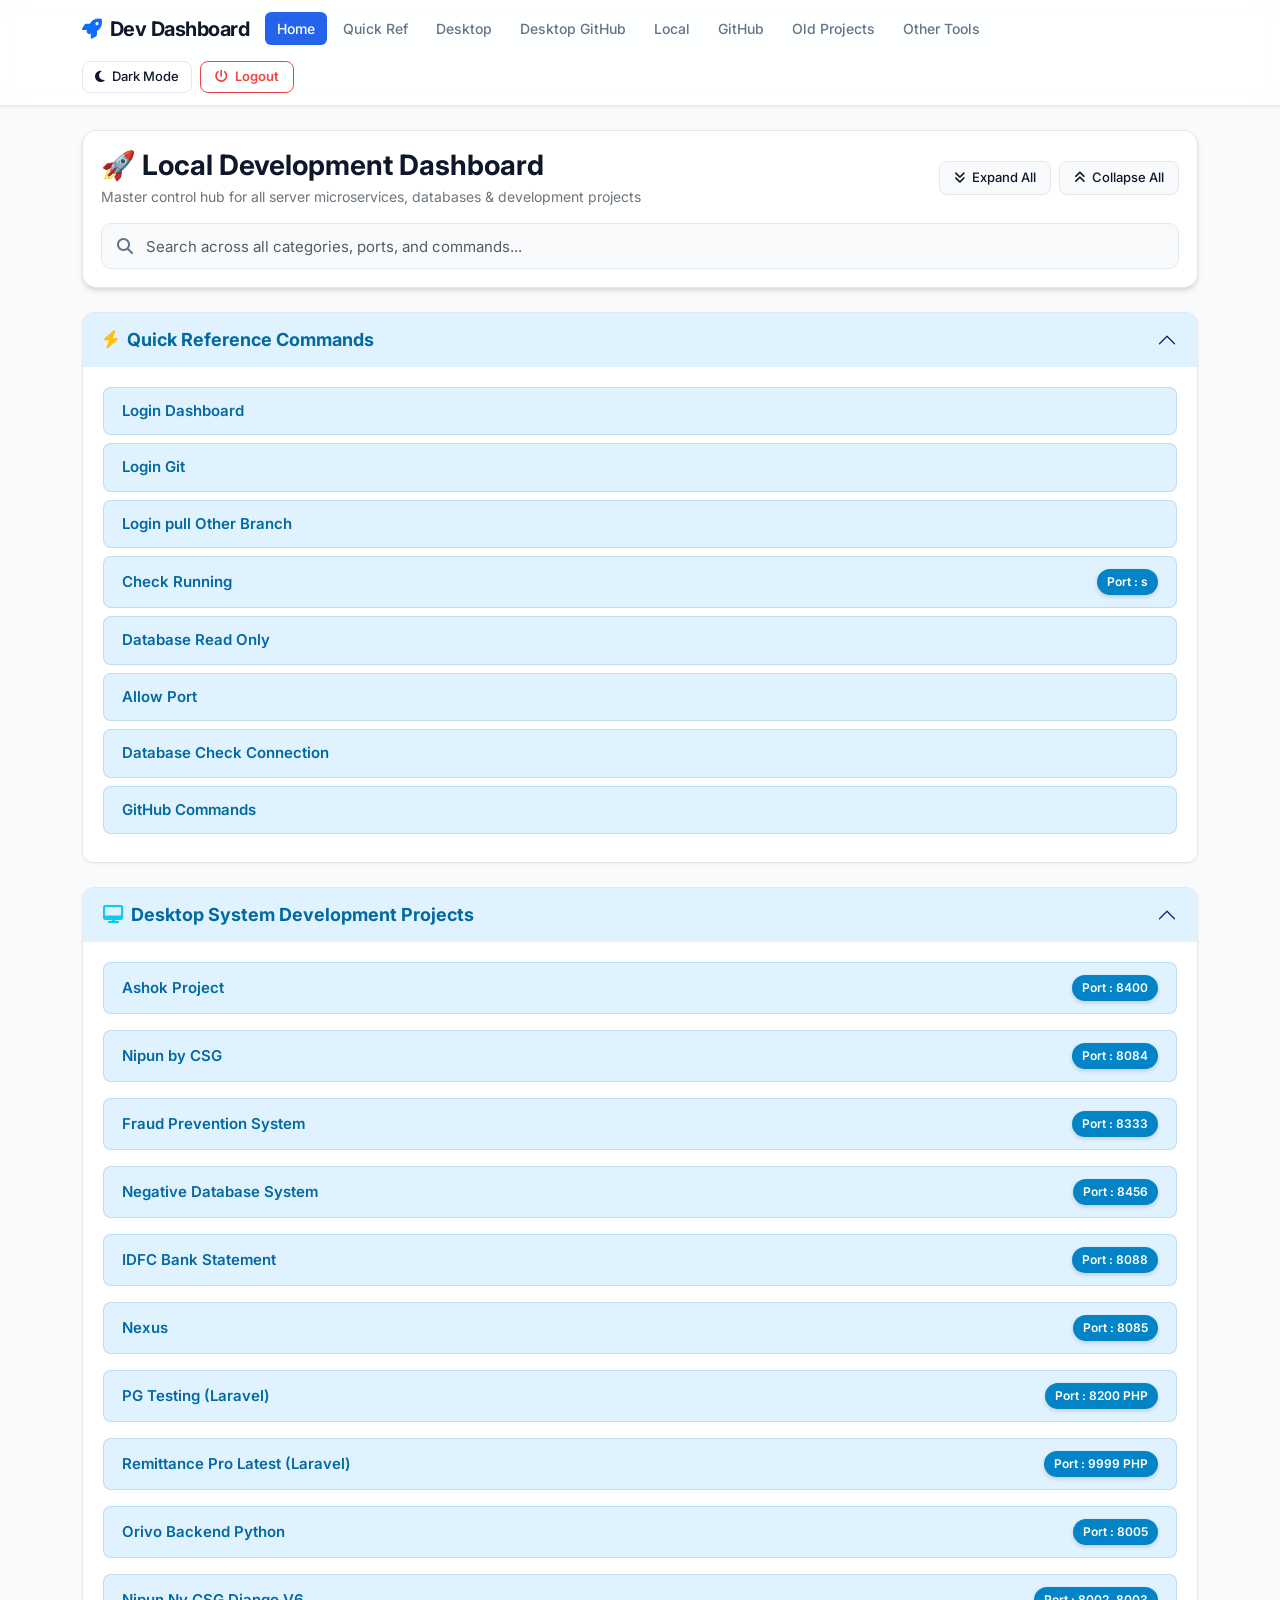
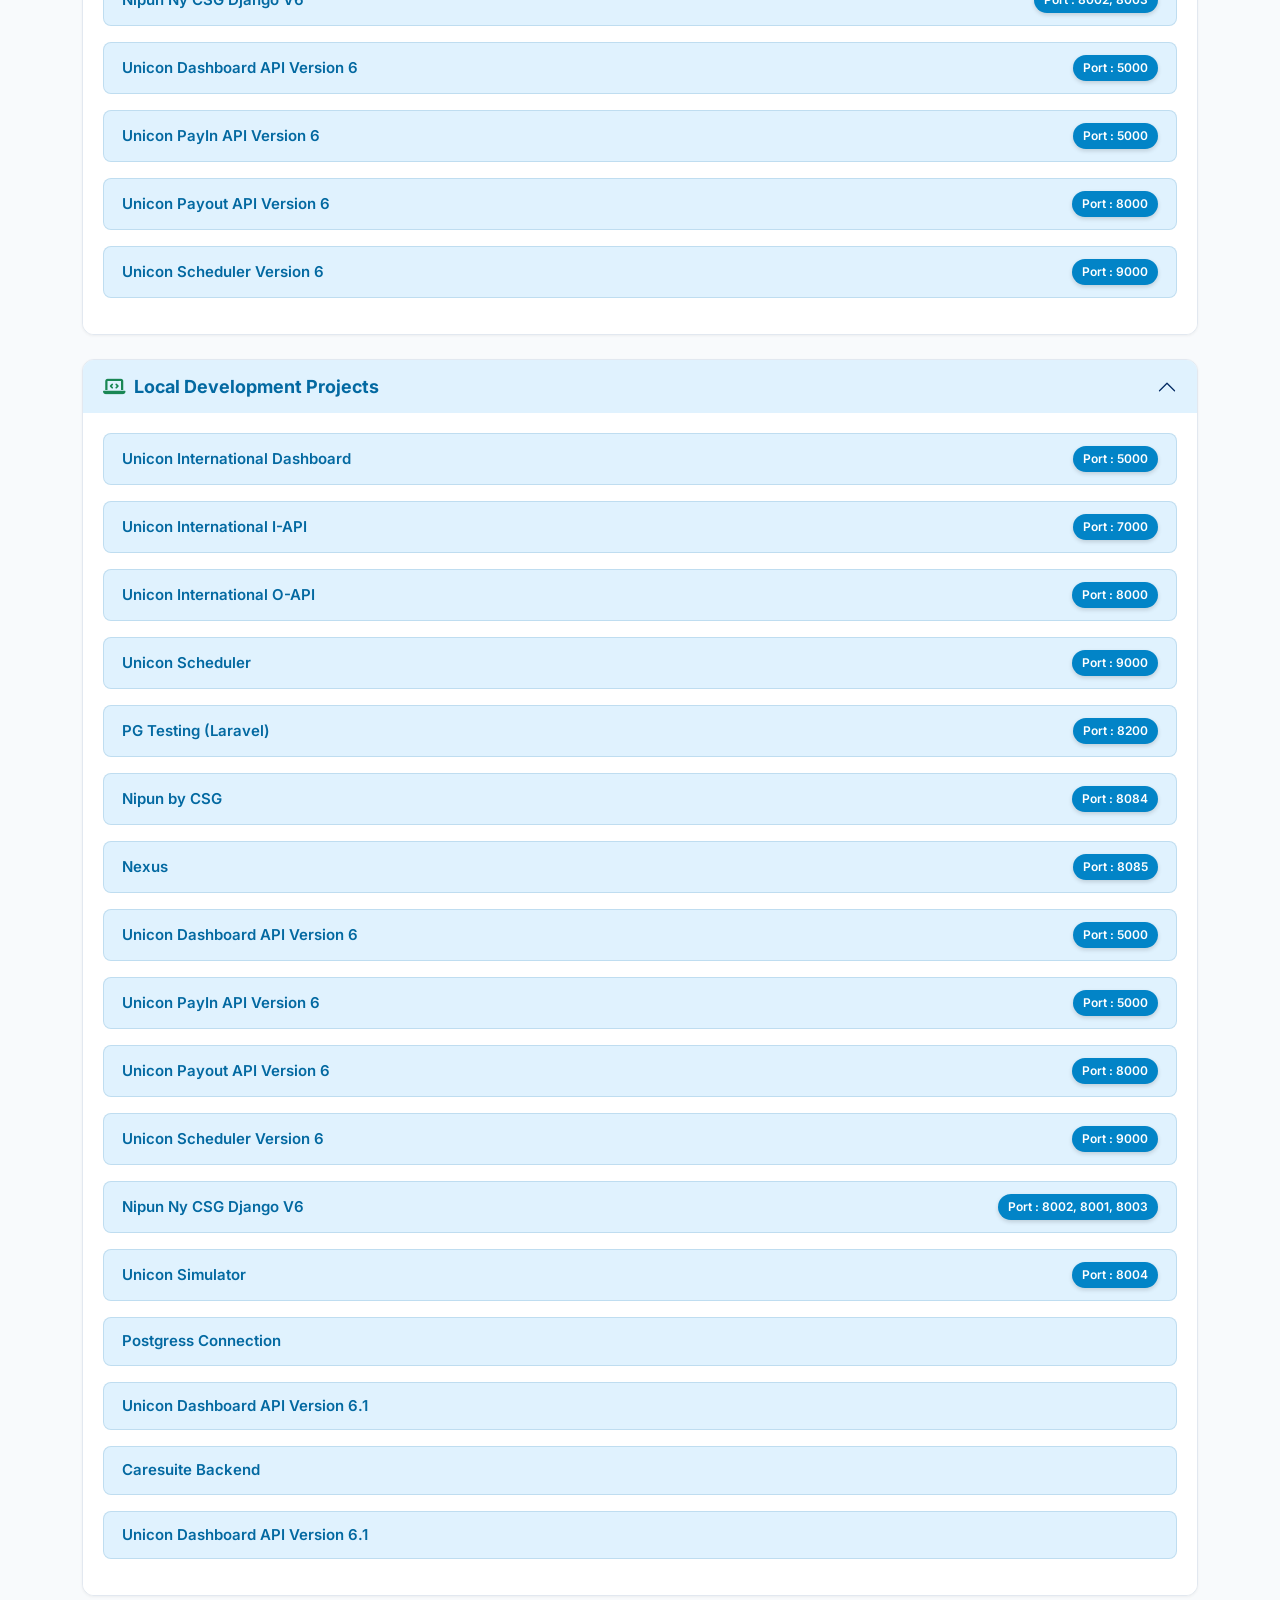
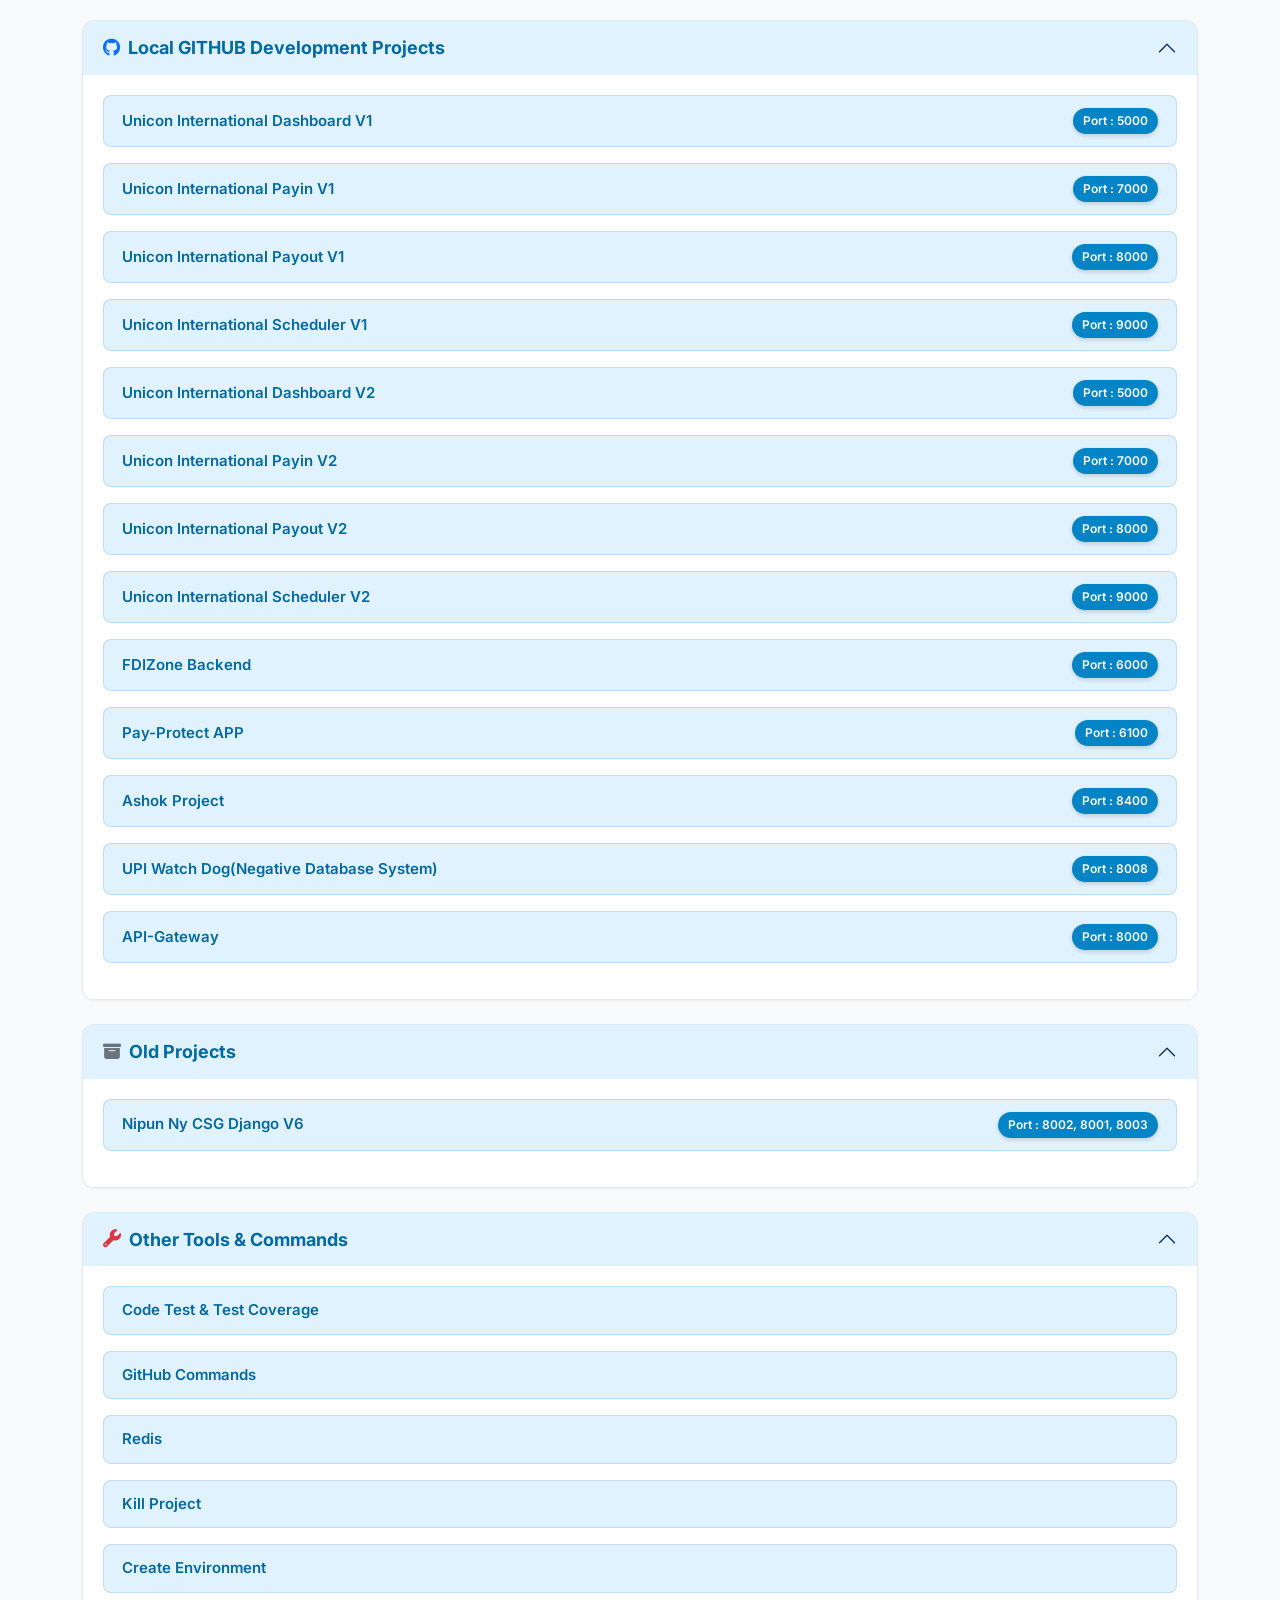
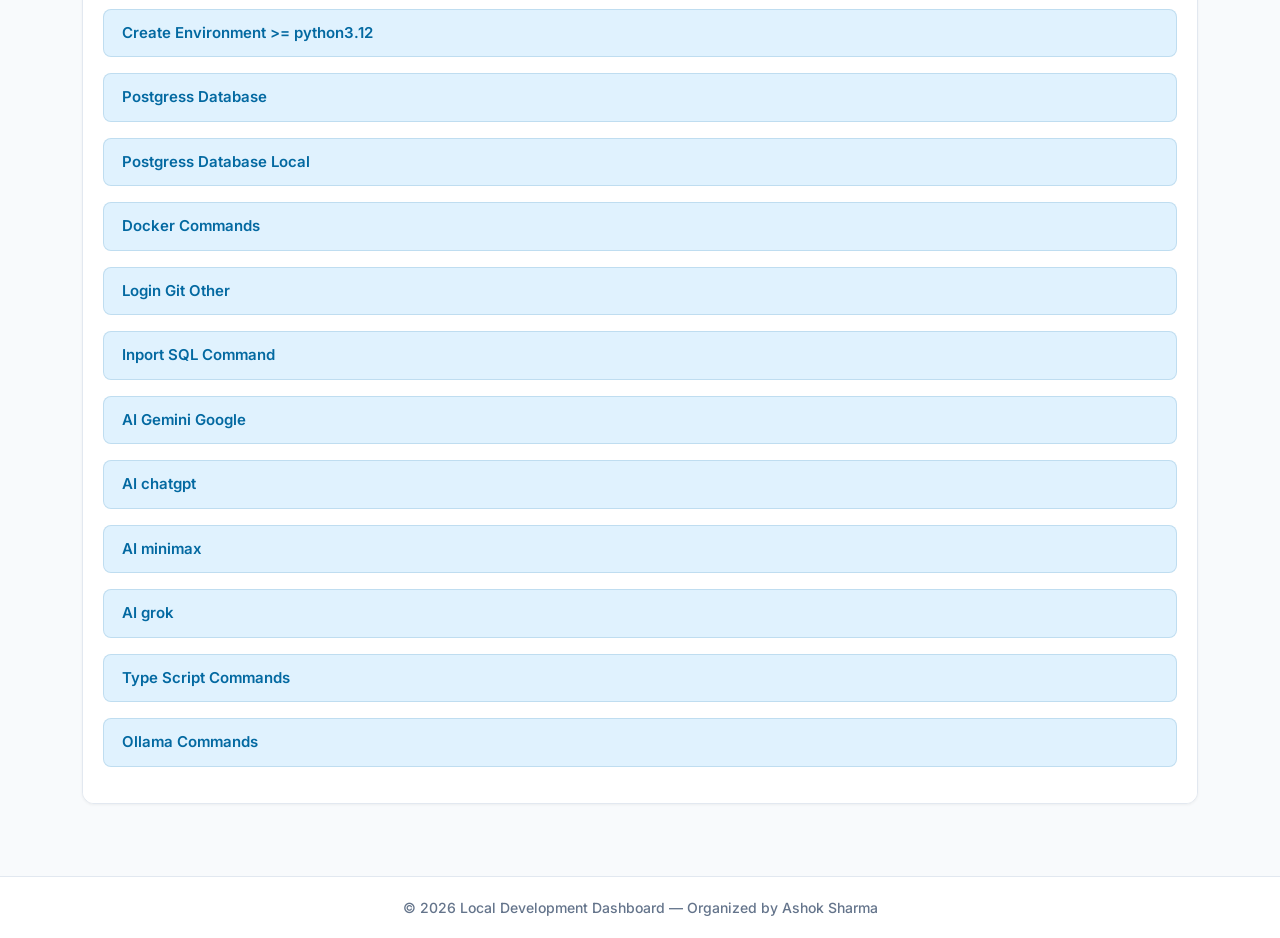
<file: index.html>
<!DOCTYPE html>
<html lang="en">

<head>
    <meta charset="UTF-8">
    <meta name="viewport" content="width=device-width, initial-scale=1.0">
    <title>Local Development Dashboard — Master Hub</title>
    <link href="https://cdn.jsdelivr.net/npm/bootstrap@5.3.2/dist/css/bootstrap.min.css" rel="stylesheet">
    <link rel="stylesheet" href="https://cdnjs.cloudflare.com/ajax/libs/font-awesome/6.5.1/css/all.min.css">
    <link rel="preconnect" href="https://fonts.googleapis.com">
    <link rel="preconnect" href="https://fonts.gstatic.com" crossorigin>
    <link
        href="https://fonts.googleapis.com/css2?family=Inter:wght@300;400;500;600;700&family=JetBrains+Mono:wght@400;500;600&display=swap"
        rel="stylesheet">
    <link rel="stylesheet" href="style.css">
</head>

<body>
    <header class="top-navbar mb-4">
        <div class="container d-flex flex-wrap justify-content-between align-items-center gap-3">
            <div class="d-flex align-items-center gap-3">
                <a href="index.html" class="dashboard-title text-decoration-none">
                    <i class="fa-solid fa-rocket text-primary"></i> Dev Dashboard
                </a>
                <nav class="nav-links d-none d-lg-flex gap-1">
                    <a href="index.html" class="nav-link-btn active">Home</a>
                    <a href="quick-reference.html" class="nav-link-btn">Quick Ref</a>
                    <a href="desktop-projects.html" class="nav-link-btn">Desktop</a>
                    <a href="desktop-github-projects.html" class="nav-link-btn">Desktop GitHub</a>
                    <a href="local-projects.html" class="nav-link-btn">Local</a>
                    <a href="github-projects.html" class="nav-link-btn">GitHub</a>
                    <a href="old-projects.html" class="nav-link-btn">Old Projects</a>
                    <a href="other-tools.html" class="nav-link-btn">Other Tools</a>
                </nav>
            </div>
            <div class="d-flex align-items-center gap-2">
                <button class="theme-toggle-btn" onclick="toggleDarkMode()" id="themeBtn">
                    <i class="fa-solid fa-moon me-1"></i> Dark Mode
                </button>
                <button class="log-btn" onclick="logout()">
                    <i class="fa-solid fa-power-off me-1"></i> Logout
                </button>
            </div>
        </div>
    </header>

    <div class="container flex-grow-1">
        <div class="controls-card mb-4">
            <div class="d-flex justify-content-between align-items-center mb-3">
                <div>
                    <h3 class="fw-bold mb-1">🚀 Local Development Dashboard</h3>
                    <p class="text-secondary small mb-0">Master control hub for all server microservices, databases &
                        development projects</p>
                </div>
                <div class="d-flex gap-2">
                    <button class="action-btn" onclick="expandAll()"><i class="fa-solid fa-angles-down me-1"></i> Expand
                        All</button>
                    <button class="action-btn" onclick="collapseAll()"><i class="fa-solid fa-angles-up me-1"></i>
                        Collapse All</button>
                </div>
            </div>
            <div class="search-input-group">
                <i class="fa-solid fa-magnifying-glass search-icon"></i>
                <input type="text" id="dashboardSearch" class="form-control search-input"
                    placeholder="Search across all categories, ports, and commands..." oninput="filterPage()">
                <button class="clear-search-btn" id="clearSearchBtn" onclick="clearSearch()"><i
                        class="fa-solid fa-xmark"></i></button>
            </div>
        </div>

        <div id="noResults" class="no-results" style="display:none; text-align:center; padding:40px;">
            <i class="fa-solid fa-magnifying-glass fa-2x mb-3 text-muted"></i>
            <h5>No matching projects or commands found</h5>
        </div>

        <!-- 1. Quick Reference Commands -->
        <div class="accordion mb-4" id="quickSection">
            <div class="accordion-item">
                <h2 class="accordion-header">
                    <button class="accordion-button" data-bs-toggle="collapse" data-bs-target="#quickCollapse">
                        <i class="fa-solid fa-bolt me-2 text-warning"></i> Quick Reference Commands
                    </button>
                </h2>
                <div id="quickCollapse" class="accordion-collapse collapse show">
                    <div class="accordion-body table-container">
                        <div class="mb-2">
                            <div class="project-header" data-bs-toggle="collapse" data-bs-target="#loginDesktop">Login
                                Dashboard</div>
                            <div id="loginDesktop" class="collapse mt-2">
                                <div class="row">
                                    <div class="col-lg-4">
                                        <div class="code-box">
                                            ssh csg@192.168.1.11
                                            <button class="btn btn-light btn-sm copy-btn"
                                                onclick="copy(this)">Copy</button>
                                        </div>
                                    </div>
                                    <div class="col-lg-4">
                                        <div class="code-box">csgTech@2025
                                            <button class="btn btn-light btn-sm copy-btn"
                                                onclick="copy(this)">Copy</button>
                                        </div>
                                    </div>
                                    <div class="col-lg-4">
                                        <div class="code-box">sudo systemctl restart mysql
                                            <button class="btn btn-light btn-sm copy-btn"
                                                onclick="copy(this)">Copy</button>
                                        </div>
                                    </div>
                                </div>
                            </div>
                        </div>
                        <div class="mb-2">
                            <div class="project-header" data-bs-toggle="collapse" data-bs-target="#loginGit">Login Git
                            </div>
                            <div id="loginGit" class="collapse mt-2">
                                <div class="row">
                                    <div class="col-lg-3">
                                        <div class="code-box">csg.ashok
                                            <button class="btn btn-light btn-sm copy-btn"
                                                onclick="copy(this)">Copy</button>
                                        </div>
                                    </div>
                                    <div class="col-lg-3">
                                        <div class="code-box">cACPtXO8v@258963!
                                            <button class="btn btn-light btn-sm copy-btn"
                                                onclick="copy(this)">Copy</button>
                                        </div>
                                    </div>
                                    <div class="col-lg-3">
                                        <div class="code-box">
                                            glpat-DaX3J_eqxYOHFtgKH8CI-2M6MQpvOjEKdToybWpteg8.01.171o4r1hf
                                            <button class="btn btn-light btn-sm copy-btn"
                                                onclick="copy(this)">Copy</button>
                                        </div>
                                    </div>
                                    <div class="col-lg-3">
                                        <div class="code-box">git merge --no-ff origin/feature
                                            <button class="btn btn-light btn-sm copy-btn"
                                                onclick="copy(this)">Copy</button>
                                        </div>
                                    </div>
                                </div>
                            </div>
                        </div>
                        <div class="mb-2">
                            <div class="project-header" data-bs-toggle="collapse" data-bs-target="#GitPullOther">Login
                                pull Other Branch</div>
                            <div id="GitPullOther" class="collapse mt-2">
                                <div class="row">
                                    <div class="col-lg-4">
                                        <div class="code-box">git checkout dev-ashok
                                            <button class="btn btn-light btn-sm copy-btn"
                                                onclick="copy(this)">Copy</button>
                                        </div>
                                    </div>
                                    <div class="col-lg-4">
                                        <div class="code-box">git fetch origin
                                            <button class="btn btn-light btn-sm copy-btn"
                                                onclick="copy(this)">Copy</button>
                                        </div>
                                    </div>
                                    <div class="col-lg-4">
                                        <div class="code-box">git merge origin/dev-chandresh
                                            <button class="btn btn-light btn-sm copy-btn"
                                                onclick="copy(this)">Copy</button>
                                        </div>
                                    </div>
                                </div>
                            </div>
                        </div>
                        <div class="mb-2">
                            <div class="project-header" data-bs-toggle="collapse" data-bs-target="#runningPorts">Check
                                Running <span class="spanRight">Port : s</span></div>
                            <div id="runningPorts" class="collapse mt-2">
                                <div class="row">
                                    <div class="col-lg-4">
                                        <div class="code-box">ps aux | grep runserver
                                            <button class="btn btn-light btn-sm copy-btn"
                                                onclick="copy(this)">Copy</button>
                                        </div>
                                    </div>
                                    <div class="col-lg-4">
                                        <div class="code-box">View Log
                                            <button class="btn btn-light btn-sm copy-btn"
                                                onclick="copy(this)">Copy</button>
                                        </div>
                                    </div>
                                    <div class="col-lg-4">
                                        <div class="code-box">tail -f server.log
                                            <button class="btn btn-light btn-sm copy-btn"
                                                onclick="copy(this)">Copy</button>
                                        </div>
                                    </div>
                                </div>
                            </div>
                        </div>
                        <div class="mb-2">
                            <div class="project-header" data-bs-toggle="collapse" data-bs-target="#dbRead">Database Read
                                Only</div>
                            <div id="dbRead" class="collapse mt-2">
                                <div class="row">
                                    <div class="col-lg-4">
                                        <div class="code-box">SET GLOBAL read_only = OFF;
                                            <button class="btn btn-light btn-sm copy-btn"
                                                onclick="copy(this)">Copy</button>
                                        </div>
                                    </div>
                                    <div class="col-lg-4">
                                        <div class="code-box">SET GLOBAL super_read_only = OFF;
                                            <button class="btn btn-light btn-sm copy-btn"
                                                onclick="copy(this)">Copy</button>
                                        </div>
                                    </div>
                                    <div class="col-lg-4">
                                        <div class="code-box">SET GLOBAL read_only = OFF;<br>
                                            SET GLOBAL super_read_only = OFF;
                                            <button class="btn btn-light btn-sm copy-btn"
                                                onclick="copy(this)">Copy</button>
                                        </div>
                                    </div>
                                </div>
                            </div>
                        </div>
                        <div class="mb-2">
                            <div class="project-header" data-bs-toggle="collapse" data-bs-target="#allowPort">Allow Port
                            </div>
                            <div id="allowPort" class="collapse mt-2">
                                <div class="row">
                                    <div class="col-lg-4">
                                        <div class="code-box">sudo ufw allow from 192.168.1.8
                                            <button class="btn btn-light btn-sm copy-btn"
                                                onclick="copy(this)">Copy</button>
                                        </div>
                                    </div>
                                    <div class="col-lg-4">
                                        <div class="code-box">sudo ufw allow 8001
                                            <button class="btn btn-light btn-sm copy-btn"
                                                onclick="copy(this)">Copy</button>
                                        </div>
                                    </div>
                                    <div class="col-lg-4">
                                        <div class="code-box">sudo ufw reload
                                            <button class="btn btn-light btn-sm copy-btn"
                                                onclick="copy(this)">Copy</button>
                                        </div>
                                    </div>
                                </div>
                            </div>
                        </div>
                        <div class="mb-2">
                            <div class="project-header" data-bs-toggle="collapse" data-bs-target="#dbCheck">Database
                                Check Connection</div>
                            <div id="dbCheck" class="collapse mt-2">
                                <div class="row">
                                    <div class="col-lg-4">
                                        <div class="code-box">SHOW VARIABLES LIKE 'max_connections';
                                            <button class="btn btn-light btn-sm copy-btn"
                                                onclick="copy(this)">Copy</button>
                                        </div>
                                    </div>
                                    <div class="col-lg-4">
                                        <div class="code-box">SET GLOBAL max_connections = 5000;
                                            <button class="btn btn-light btn-sm copy-btn"
                                                onclick="copy(this)">Copy</button>
                                        </div>
                                    </div>
                                    <div class="col-lg-4">
                                        <div class="code-box">SHOW PROCESSLIST;
                                            <button class="btn btn-light btn-sm copy-btn"
                                                onclick="copy(this)">Copy</button>
                                        </div>
                                    </div>
                                </div>
                            </div>
                        </div>
                        <div class="mb-2">
                            <div class="project-header" data-bs-toggle="collapse" data-bs-target="#gitHub">GitHub
                                Commands</div>
                            <div id="gitHub" class="collapse mt-2">
                                <div class="row">
                                    <div class="col-lg-4">
                                        <div class="code-box">git remote -v
                                            <button class="btn btn-light btn-sm copy-btn"
                                                onclick="copy(this)">Copy</button>
                                        </div>
                                    </div>
                                </div>
                            </div>
                        </div>
                    </div>
                </div>
            </div>
        </div>

        <!-- 2. Desktop System Development Projects -->
        <div class="accordion mb-4" id="desktopSection">
            <div class="accordion-item">
                <h2 class="accordion-header">
                    <button class="accordion-button" data-bs-toggle="collapse" data-bs-target="#desktopCollapse">
                        <i class="fa-solid fa-desktop me-2 text-info"></i> Desktop System Development Projects
                    </button>
                </h2>
                <div id="desktopCollapse" class="accordion-collapse collapse show">
                    <div class="accordion-body table-container">
                        <div class="mb-3">
                            <div class="project-header" data-bs-toggle="collapse" data-bs-target="#p6">Ashok Project
                                <span class="spanRight">Port : 8400</span></div>
                            <div id="p6" class="collapse mt-2">
                                <div class="row">
                                    <div class="col-lg-4">
                                        <div class="code-box">cd /mnt/mydata/python/unicon/ashok
                                            <button class="btn btn-light btn-sm copy-btn"
                                                onclick="copy(this)">Copy</button>
                                        </div>
                                    </div>
                                    <div class="col-lg-4">
                                        <div class="code-box">source venv/bin/activate
                                            <button class="btn btn-light btn-sm copy-btn"
                                                onclick="copy(this)">Copy</button>
                                        </div>
                                    </div>
                                    <div class="col-lg-4">
                                        <div class="code-box">nohup python3 manage.py runserver 0.0.0.0:8400 >
                                            server.log 2>&1 &
                                            <button class="btn btn-light btn-sm copy-btn"
                                                onclick="copy(this)">Copy</button>
                                        </div>
                                    </div>
                                </div>
                            </div>
                        </div>
                        <div class="mb-3">
                            <div class="project-header" data-bs-toggle="collapse" data-bs-target="#p7">Nipun by CSG
                                <span class="spanRight">Port : 8084</span></div>
                            <div id="p7" class="collapse mt-2">
                                <div class="row">
                                    <div class="col-lg-4">
                                        <div class="code-box">cd /mnt/mydata/python/unicon/nipun-by-csg
                                            <button class="btn btn-light btn-sm copy-btn"
                                                onclick="copy(this)">Copy</button>
                                        </div>
                                    </div>
                                    <div class="col-lg-4">
                                        <div class="code-box">source venv/bin/activate
                                            <button class="btn btn-light btn-sm copy-btn"
                                                onclick="copy(this)">Copy</button>
                                        </div>
                                    </div>
                                    <div class="col-lg-4">
                                        <div class="code-box">nohup python3 manage.py runserver 0.0.0.0:8084 >
                                            server.log 2>&1 &
                                            <button class="btn btn-light btn-sm copy-btn"
                                                onclick="copy(this)">Copy</button>
                                        </div>
                                    </div>
                                </div>
                            </div>
                        </div>
                        <div class="mb-3">
                            <div class="project-header" data-bs-toggle="collapse" data-bs-target="#p8">Fraud Prevention
                                System <span class="spanRight">Port : 8333</span></div>
                            <div id="p8" class="collapse mt-2">
                                <div class="row">
                                    <div class="col-lg-4">
                                        <div class="code-box">cd /mnt/mydata/python/fraud-prevention-system
                                            <button class="btn btn-light btn-sm copy-btn"
                                                onclick="copy(this)">Copy</button>
                                        </div>
                                    </div>
                                    <div class="col-lg-4">
                                        <div class="code-box">source env/bin/activate
                                            <button class="btn btn-light btn-sm copy-btn"
                                                onclick="copy(this)">Copy</button>
                                        </div>
                                    </div>
                                    <div class="col-lg-4">
                                        <div class="code-box">nohup python3 manage.py runserver 0.0.0.0:8333 >
                                            server.log 2>&1 &
                                            <button class="btn btn-light btn-sm copy-btn"
                                                onclick="copy(this)">Copy</button>
                                        </div>
                                    </div>
                                </div>
                            </div>
                        </div>
                        <div class="mb-3">
                            <div class="project-header" data-bs-toggle="collapse" data-bs-target="#p9">Negative Database
                                System <span class="spanRight">Port : 8456</span></div>
                            <div id="p9" class="collapse mt-2">
                                <div class="row">
                                    <div class="col-lg-4">
                                        <div class="code-box">cd /mnt/mydata/python/negative-database-system
                                            <button class="btn btn-light btn-sm copy-btn"
                                                onclick="copy(this)">Copy</button>
                                        </div>
                                    </div>
                                    <div class="col-lg-4">
                                        <div class="code-box">source env/bin/activate
                                            <button class="btn btn-light btn-sm copy-btn"
                                                onclick="copy(this)">Copy</button>
                                        </div>
                                    </div>
                                    <div class="col-lg-4">
                                        <div class="code-box">nohup python3 manage.py runserver 0.0.0.0:8456 >
                                            server.log 2>&1 &
                                            <button class="btn btn-light btn-sm copy-btn"
                                                onclick="copy(this)">Copy</button>
                                        </div>
                                    </div>
                                </div>
                            </div>
                        </div>
                        <div class="mb-3">
                            <div class="project-header" data-bs-toggle="collapse" data-bs-target="#p10">IDFC Bank
                                Statement <span class="spanRight">Port : 8088</span></div>
                            <div id="p10" class="collapse mt-2">
                                <div class="row">
                                    <div class="col-lg-4">
                                        <div class="code-box">cd /mnt/mydata/python/idfcBankStmt
                                            <button class="btn btn-light btn-sm copy-btn"
                                                onclick="copy(this)">Copy</button>
                                        </div>
                                    </div>
                                    <div class="col-lg-4">
                                        <div class="code-box">source env/bin/activate
                                            <button class="btn btn-light btn-sm copy-btn"
                                                onclick="copy(this)">Copy</button>
                                        </div>
                                    </div>
                                    <div class="col-lg-4">
                                        <div class="code-box">nohup python3 manage.py runserver 0.0.0.0:8088 >
                                            server.log 2>&1 &
                                            <button class="btn btn-light btn-sm copy-btn"
                                                onclick="copy(this)">Copy</button>
                                        </div>
                                    </div>
                                </div>
                            </div>
                        </div>
                        <div class="mb-3">
                            <div class="project-header" data-bs-toggle="collapse" data-bs-target="#p11">Nexus <span
                                    class="spanRight">Port : 8085</span></div>
                            <div id="p11" class="collapse mt-2">
                                <div class="row">
                                    <div class="col-lg-4">
                                        <div class="code-box">cd /mnt/mydata/python/nexus
                                            <button class="btn btn-light btn-sm copy-btn"
                                                onclick="copy(this)">Copy</button>
                                        </div>
                                    </div>
                                    <div class="col-lg-4">
                                        <div class="code-box">source env/bin/activate
                                            <button class="btn btn-light btn-sm copy-btn"
                                                onclick="copy(this)">Copy</button>
                                        </div>
                                    </div>
                                    <div class="col-lg-4">
                                        <div class="code-box">nohup python3 manage.py runserver 0.0.0.0:8085 >
                                            server.log 2>&1 &
                                            <button class="btn btn-light btn-sm copy-btn"
                                                onclick="copy(this)">Copy</button>
                                        </div>
                                    </div>
                                </div>
                            </div>
                        </div>
                        <div class="mb-3">
                            <div class="project-header" data-bs-toggle="collapse" data-bs-target="#p12">PG Testing
                                (Laravel) <span class="spanRight">Port : 8200 PHP</span></div>
                            <div id="p12" class="collapse mt-2">
                                <div class="row">
                                    <div class="col-lg-4">
                                        <div class="code-box">cd /mnt/mydata/html/pg_testing
                                            <button class="btn btn-light btn-sm copy-btn"
                                                onclick="copy(this)">Copy</button>
                                        </div>
                                    </div>
                                    <div class="col-lg-4">
                                        <div class="code-box">-
                                            <button class="btn btn-light btn-sm copy-btn"
                                                onclick="copy(this)">Copy</button>
                                        </div>
                                    </div>
                                    <div class="col-lg-4">
                                        <div class="code-box">nohup php artisan serve --host 192.168.1.10 --port
                                            8200 > server.log 2>&1 &
                                            <button class="btn btn-light btn-sm copy-btn"
                                                onclick="copy(this)">Copy</button>
                                        </div>
                                    </div>
                                </div>
                            </div>
                        </div>
                        <div class="mb-3">
                            <div class="project-header" data-bs-toggle="collapse" data-bs-target="#p13">Remittance Pro
                                Latest (Laravel) <span class="spanRight">Port : 9999 PHP</span></div>
                            <div id="p13" class="collapse mt-2">
                                <div class="row">
                                    <div class="col-lg-4">
                                        <div class="code-box">/var/www/html/remitance-pro-latest
                                            <button class="btn btn-light btn-sm copy-btn"
                                                onclick="copy(this)">Copy</button>
                                        </div>
                                    </div>
                                    <div class="col-lg-4">
                                        <div class="code-box">-
                                            <button class="btn btn-light btn-sm copy-btn"
                                                onclick="copy(this)">Copy</button>
                                        </div>
                                    </div>
                                    <div class="col-lg-4">
                                        <div class="code-box">nohup php artisan serve --host=0.0.0.0 --port=9999
                                            > server.log 2>&1 &
                                            <button class="btn btn-light btn-sm copy-btn"
                                                onclick="copy(this)">Copy</button>
                                        </div>
                                    </div>
                                </div>
                            </div>
                        </div>
                        <div class="mb-3">
                            <div class="project-header" data-bs-toggle="collapse" data-bs-target="#p14">Orivo Backend
                                Python <span class="spanRight">Port : 8005</span></div>
                            <div id="p14" class="collapse mt-2">
                                <div class="row">
                                    <div class="col-lg-4">
                                        <div class="code-box">cd /mnt/mydata/python/orivo-backend-python
                                            <button class="btn btn-light btn-sm copy-btn"
                                                onclick="copy(this)">Copy</button>
                                        </div>
                                    </div>
                                    <div class="col-lg-4">
                                        <div class="code-box">docker compose restart
                                            <button class="btn btn-light btn-sm copy-btn"
                                                onclick="copy(this)">Copy</button>
                                        </div>
                                    </div>
                                    <div class="col-lg-4">
                                        <div class="code-box">docker compose up -d --build
                                            <button class="btn btn-light btn-sm copy-btn"
                                                onclick="copy(this)">Copy</button>
                                        </div>
                                    </div>
                                </div>
                            </div>
                        </div>
                        <div class="mb-3">
                            <div class="project-header" data-bs-toggle="collapse" data-bs-target="#p15">Nipun Ny CSG
                                Django V6 <span class="spanRight">Port : 8002, 8003</span></div>
                            <div id="p15" class="collapse mt-2">
                                <div class="row">
                                    <div class="col-lg-6">
                                        <div class="code-box">
                                            cd /mnt/mydata/python/nipunbycsg-django-v6<br>
                                            source env/bin/activate<br>
                                            nohup python3 auth_service/manage.py runserver 0.0.0.0:8001 > server.log
                                            2>&1 &
                                            <button class="btn btn-light btn-sm copy-btn"
                                                onclick="copy(this)">Copy</button>
                                        </div>
                                    </div>
                                    <div class="col-lg-6">
                                        <div class="code-box">
                                            cd /mnt/mydata/python/nipunbycsg-django-v6<br>
                                            source env/bin/activate<br>
                                            nohup python3 hrms_service/manage.py runserver 0.0.0.0:8002 > server.log
                                            2>&1 &
                                            <button class="btn btn-light btn-sm copy-btn"
                                                onclick="copy(this)">Copy</button>
                                        </div>
                                    </div>
                                </div>
                            </div>
                        </div>
                        <div class="mb-3">
                            <div class="project-header" data-bs-toggle="collapse" data-bs-target="#p16">Unicon Dashboard
                                API Version 6 <span class="spanRight">Port : 5000</span></div>
                            <div id="p16" class="collapse mt-2">
                                <div class="row">
                                    <div class="col-lg-4">
                                        <div class="code-box">
                                            cd /mnt/mydata/python/unicon/unicon_v6/unicon-dashboard-django-v6<br>
                                            source env/bin/activate<br>
                                            nohup python3 manage.py runserver 0.0.0.0:5000 > server.log 2>&1 &
                                            <button class="btn btn-light btn-sm copy-btn"
                                                onclick="copy(this)">Copy</button>
                                        </div>
                                    </div>
                                    <div class="col-lg-4">
                                        <div class="code-box">
                                            cd /mnt/mydata/python/unicon/unicon_v6/unicon-dashboard-django-v6<br>
                                            source env/bin/activate<br>
                                            nohup celery -A csg_dashboard worker -l info --concurrency=6 > server.log
                                            2>&1 &
                                            <button class="btn btn-light btn-sm copy-btn"
                                                onclick="copy(this)">Copy</button>
                                        </div>
                                    </div>
                                    <div class="col-lg-4">
                                        <div class="code-box">
                                            cd /mnt/mydata/python/unicon/unicon_v6/unicon-dashboard-django-v6<br>
                                            source env/bin/activate<br>
                                            nohup celery -A csg_dashboard beat --loglevel=info > server.log 2>&1 &
                                            <button class="btn btn-light btn-sm copy-btn"
                                                onclick="copy(this)">Copy</button>
                                        </div>
                                    </div>
                                </div>
                            </div>
                        </div>
                        <div class="mb-3">
                            <div class="project-header" data-bs-toggle="collapse" data-bs-target="#p17">Unicon PayIn API
                                Version 6 <span class="spanRight">Port : 5000</span></div>
                            <div id="p17" class="collapse mt-2">
                                <div class="row">
                                    <div class="col-lg-4">
                                        <div class="code-box">
                                            cd /mnt/mydata/python/unicon/unicon_v6/unicon-payin-django-v6<br>
                                            source env/bin/activate<br>
                                            nohup python3 manage.py runserver 0.0.0.0:7000 > server.log 2>&1 &
                                            <button class="btn btn-light btn-sm copy-btn"
                                                onclick="copy(this)">Copy</button>
                                        </div>
                                    </div>
                                </div>
                            </div>
                        </div>
                        <div class="mb-3">
                            <div class="project-header" data-bs-toggle="collapse" data-bs-target="#p18">Unicon Payout
                                API Version 6 <span class="spanRight">Port : 8000</span></div>
                            <div id="p18" class="collapse mt-2">
                                <div class="row">
                                    <div class="col-lg-4">
                                        <div class="code-box">
                                            cd /mnt/mydata/python/unicon/unicon_v6/unicon-payout-django-v6<br>
                                            source env/bin/activate<br>
                                            nohup python3 manage.py runserver 0.0.0.0:8000 > server.log 2>&1 &
                                            <button class="btn btn-light btn-sm copy-btn"
                                                onclick="copy(this)">Copy</button>
                                        </div>
                                    </div>
                                    <div class="col-lg-4">
                                        <div class="code-box">
                                            cd /mnt/mydata/python/unicon/unicon_v6/unicon-payout-django-v6<br>
                                            source env/bin/activate<br>
                                            nohup celery -A csg_payout worker -l info -Q csg_payout_queue
                                            --concurrency=6 > server.log 2>&1 &
                                            <button class="btn btn-light btn-sm copy-btn"
                                                onclick="copy(this)">Copy</button>
                                        </div>
                                    </div>
                                    <div class="col-lg-4">
                                        <div class="code-box">
                                            cd /mnt/mydata/python/unicon/unicon_v6/unicon-payout-django-v6<br>
                                            source env/bin/activate<br>
                                            nohup celery -A csg_payout beat --loglevel=info > server.log 2>&1 &
                                            <button class="btn btn-light btn-sm copy-btn"
                                                onclick="copy(this)">Copy</button>
                                        </div>
                                    </div>
                                </div>
                            </div>
                        </div>
                        <div class="mb-3">
                            <div class="project-header" data-bs-toggle="collapse" data-bs-target="#p19">Unicon Scheduler
                                Version 6<span class="spanRight">Port : 9000</span></div>
                            <div id="p19" class="collapse mt-2">
                                <div class="row">
                                    <div class="col-lg-4">
                                        <div class="code-box">
                                            cd /mnt/mydata/python/unicon/unicon_v6/unicon-scheduler-django-v6<br>
                                            source env/bin/activate<br>
                                            nohup python3 manage.py runserver 0.0.0.0:9000 > server.log 2>&1 &
                                            <button class="btn btn-light btn-sm copy-btn"
                                                onclick="copy(this)">Copy</button>
                                        </div>
                                    </div>
                                    <div class="col-lg-4">
                                        <div class="code-box">
                                            cd /mnt/mydata/python/unicon/unicon_v6/unicon-scheduler-django-v6<br>
                                            source env/bin/activate<br>
                                            nohup celery -A csg_scheduler worker -l info -Q csg_scheduler_queue
                                            --concurrency=6 > server.log 2>&1 &
                                            <button class="btn btn-light btn-sm copy-btn"
                                                onclick="copy(this)">Copy</button>
                                        </div>
                                    </div>
                                    <div class="col-lg-4">
                                        <div class="code-box">
                                            cd /mnt/mydata/python/unicon/unicon_v6/unicon-scheduler-django-v6<br>
                                            source env/bin/activate<br>
                                            nohup celery -A csg_scheduler beat --loglevel=info > server.log 2>&1 &
                                            <button class="btn btn-light btn-sm copy-btn"
                                                onclick="copy(this)">Copy</button>
                                        </div>
                                    </div>
                                </div>
                            </div>
                        </div>
                    </div>
                </div>
            </div>
        </div>

        <!-- 3. Local Development Projects -->
        <div class="accordion mb-4" id="localSection">
            <div class="accordion-item">
                <h2 class="accordion-header">
                    <button class="accordion-button" data-bs-toggle="collapse" data-bs-target="#localCollapse">
                        <i class="fa-solid fa-laptop-code me-2 text-success"></i> Local Development Projects
                    </button>
                </h2>
                <div id="localCollapse" class="accordion-collapse collapse show">
                    <div class="accordion-body table-container">
                        <div class="mb-3">
                            <div class="project-header" data-bs-toggle="collapse" data-bs-target="#l1">Unicon
                                International Dashboard <span class="spanRight">Port : 5000</span></div>
                            <div id="l1" class="collapse mt-2">
                                <div class="row">
                                    <div class="col-lg-4">
                                        <div class="code-box">
                                            cd python_pro/unicon-international-dashboard
                                            <button class="btn btn-light btn-sm copy-btn"
                                                onclick="copy(this)">Copy</button>
                                        </div>
                                    </div>
                                    <div class="col-lg-4">
                                        <div class="code-box">source env/bin/activate
                                            <button class="btn btn-light btn-sm copy-btn"
                                                onclick="copy(this)">Copy</button>
                                        </div>
                                    </div>
                                    <div class="col-lg-4">
                                        <div class="code-box">python3 manage.py runserver 0.0.0.0:5000
                                            <button class="btn btn-light btn-sm copy-btn"
                                                onclick="copy(this)">Copy</button>
                                        </div>
                                    </div>
                                    <div class="col-lg-4">
                                        <div class="code-box">
                                            cd python_pro/unicon-international-dashboard<br>
                                            source env/bin/activate<br>
                                            python3 manage.py runserver 0.0.0.0:5000
                                            <button class="btn btn-light btn-sm copy-btn"
                                                onclick="copy(this)">Copy</button>
                                        </div>
                                    </div>
                                </div>
                            </div>
                        </div>
                        <div class="mb-3">
                            <div class="project-header" data-bs-toggle="collapse" data-bs-target="#l2">Unicon
                                International I-API<span class="spanRight">Port : 7000</span></div>
                            <div id="l2" class="collapse mt-2">
                                <div class="row">
                                    <div class="col-lg-4">
                                        <div class="code-box">
                                            cd python_pro/unicon-international-i-api
                                            <button class="btn btn-light btn-sm copy-btn"
                                                onclick="copy(this)">Copy</button>
                                        </div>
                                    </div>
                                    <div class="col-lg-4">
                                        <div class="code-box">source env/bin/activate
                                            <button class="btn btn-light btn-sm copy-btn"
                                                onclick="copy(this)">Copy</button>
                                        </div>
                                    </div>
                                    <div class="col-lg-4">
                                        <div class="code-box">python3 manage.py runserver 0.0.0.0:7000
                                            <button class="btn btn-light btn-sm copy-btn"
                                                onclick="copy(this)">Copy</button>
                                        </div>
                                    </div>
                                    <div class="col-lg-4">
                                        <div class="code-box">cd python_pro/unicon-international-i-api<br>
                                            source env/bin/activate<br>
                                            python3 manage.py runserver 0.0.0.0:7000
                                            <button class="btn btn-light btn-sm copy-btn"
                                                onclick="copy(this)">Copy</button>
                                        </div>
                                    </div>
                                </div>
                            </div>
                        </div>
                        <div class="mb-3">
                            <div class="project-header" data-bs-toggle="collapse" data-bs-target="#l3">Unicon
                                International O-API<span class="spanRight">Port : 8000</span></div>
                            <div id="l3" class="collapse mt-2">
                                <div class="row">
                                    <div class="col-lg-4">
                                        <div class="code-box">
                                            cd python_pro/unicon-internation-o-api<br>
                                            source env/bin/activate<br>
                                            python3 manage.py runserver 0.0.0.0:8000
                                            <button class="btn btn-light btn-sm copy-btn"
                                                onclick="copy(this)">Copy</button>
                                        </div>
                                    </div>
                                    <div class="col-lg-4">
                                        <div class="code-box">
                                            cd python_pro/unicon-internation-o-api<br>
                                            source env/bin/activate<br>
                                            celery -A csg_payout worker -l info -Q csg_payout_queue --concurrency=6
                                            <button class="btn btn-light btn-sm copy-btn"
                                                onclick="copy(this)">Copy</button>
                                        </div>
                                    </div>
                                    <div class="col-lg-4">
                                        <div class="code-box">
                                            cd python_pro/unicon-internation-o-api<br>
                                            source env/bin/activate<br>
                                            celery -A csg_payout beat --loglevel=info
                                            <button class="btn btn-light btn-sm copy-btn"
                                                onclick="copy(this)">Copy</button>
                                        </div>
                                    </div>
                                </div>
                            </div>
                        </div>
                        <div class="mb-3">
                            <div class="project-header" data-bs-toggle="collapse" data-bs-target="#l4">Unicon Scheduler
                                <span class="spanRight">Port : 9000</span></div>
                            <div id="l4" class="collapse mt-2">
                                <div class="row">
                                    <div class="col-lg-4">
                                        <div class="code-box">
                                            cd python_pro/unicon-scheduler<br>
                                            source env/bin/activate<br>
                                            python3 manage.py runserver 0.0.0.0:9000
                                            <button class="btn btn-light btn-sm copy-btn"
                                                onclick="copy(this)">Copy</button>
                                        </div>
                                    </div>
                                    <div class="col-lg-4">
                                        <div class="code-box">
                                            cd python_pro/unicon-scheduler<br>
                                            source env/bin/activate<br>
                                            celery -A csg_scheduler worker -l info -Q csg_scheduler_queue
                                            --concurrency=6
                                            <button class="btn btn-light btn-sm copy-btn"
                                                onclick="copy(this)">Copy</button>
                                        </div>
                                    </div>
                                    <div class="col-lg-4">
                                        <div class="code-box">
                                            cd python_pro/unicon-scheduler<br>
                                            source env/bin/activate<br>
                                            celery -A csg_scheduler beat --loglevel=info
                                            <button class="btn btn-light btn-sm copy-btn"
                                                onclick="copy(this)">Copy</button>
                                        </div>
                                    </div>
                                </div>
                            </div>
                        </div>
                        <div class="mb-3">
                            <div class="project-header" data-bs-toggle="collapse" data-bs-target="#l10">PG Testing
                                (Laravel)<span class="spanRight">Port : 8200</span></div>
                            <div id="l10" class="collapse mt-2">
                                <div class="row">
                                    <div class="col-lg-4">
                                        <div class="code-box">
                                            cd /var/www/html/pg_testing/
                                            <button class="btn btn-light btn-sm copy-btn"
                                                onclick="copy(this)">Copy</button>
                                        </div>
                                    </div>
                                    <div class="col-lg-4">
                                        <div class="code-box">--
                                            <button class="btn btn-light btn-sm copy-btn"
                                                onclick="copy(this)">Copy</button>
                                        </div>
                                    </div>
                                    <div class="col-lg-4">
                                        <div class="code-box">php artisan serve --host 0.0.0.0 --port 8200
                                            <button class="btn btn-light btn-sm copy-btn"
                                                onclick="copy(this)">Copy</button>
                                        </div>
                                    </div>
                                    <div class="col-lg-4">
                                        <div class="code-box">cd /var/www/html/pg_testing/<br>
                                            php artisan serve --host 0.0.0.0 --port 8200<button
                                                class="btn btn-light btn-sm copy-btn" onclick="copy(this)">Copy</button>
                                        </div>
                                    </div>

                                </div>
                            </div>
                        </div>
                        <div class="mb-3">
                            <div class="project-header" data-bs-toggle="collapse" data-bs-target="#l6">Nipun by CSG
                                <span class="spanRight">Port : 8084</span></div>
                            <div id="l6" class="collapse mt-2">
                                <div class="row">
                                    <div class="col-lg-4">
                                        <div class="code-box">
                                            cd python_pro/nipun-by-csg
                                            <button class="btn btn-light btn-sm copy-btn"
                                                onclick="copy(this)">Copy</button>
                                        </div>
                                    </div>
                                    <div class="col-lg-4">
                                        <div class="code-box">source env/bin/activate
                                            <button class="btn btn-light btn-sm copy-btn"
                                                onclick="copy(this)">Copy</button>
                                        </div>
                                    </div>
                                    <div class="col-lg-4">
                                        <div class="code-box">python3 manage.py runserver 0.0.0.0:8084
                                            <button class="btn btn-light btn-sm copy-btn"
                                                onclick="copy(this)">Copy</button>
                                        </div>
                                    </div>
                                    <div class="col-lg-4">
                                        <div class="code-box">cd python_pro/nipun-by-csg<br>
                                            source env/bin/activate<br>
                                            python3 manage.py runserver 0.0.0.0:8084
                                            <button class="btn btn-light btn-sm copy-btn"
                                                onclick="copy(this)">Copy</button>
                                        </div>
                                    </div>
                                </div>
                            </div>
                        </div>
                        <div class="mb-3">
                            <div class="project-header" data-bs-toggle="collapse" data-bs-target="#l7">Nexus<span
                                    class="spanRight">Port : 8085</span></div>
                            <div id="l7" class="collapse mt-2">
                                <div class="row">
                                    <div class="col-lg-4">
                                        <div class="code-box">
                                            cd python_pro/nexus
                                            <button class="btn btn-light btn-sm copy-btn"
                                                onclick="copy(this)">Copy</button>
                                        </div>
                                    </div>
                                    <div class="col-lg-4">
                                        <div class="code-box">source env/bin/activate
                                            <button class="btn btn-light btn-sm copy-btn"
                                                onclick="copy(this)">Copy</button>
                                        </div>
                                    </div>
                                    <div class="col-lg-4">
                                        <div class="code-box">python3 manage.py runserver 0.0.0.0:8085
                                            <button class="btn btn-light btn-sm copy-btn"
                                                onclick="copy(this)">Copy</button>
                                        </div>
                                    </div>
                                    <div class="col-lg-4">
                                        <div class="code-box">cd python_pro/nexus<br>
                                            source env/bin/activate<br>
                                            python3 manage.py runserver 0.0.0.0:8085
                                            <button class="btn btn-light btn-sm copy-btn"
                                                onclick="copy(this)">Copy</button>
                                        </div>
                                    </div>
                                </div>
                            </div>
                        </div>
                        <div class="mb-3">
                            <div class="project-header" data-bs-toggle="collapse" data-bs-target="#l20">Unicon Dashboard
                                API Version 6 <span class="spanRight">Port : 5000</span></div>
                            <div id="l20" class="collapse mt-2">
                                <div class="row">
                                    <div class="col-lg-4">
                                        <div class="code-box">
                                            cd python_pro/version_6/v6/unicon-dashboard-django-v6<br>
                                            source env/bin/activate<br>
                                            python3 manage.py runserver 0.0.0.0:5000
                                            <button class="btn btn-light btn-sm copy-btn"
                                                onclick="copy(this)">Copy</button>
                                        </div>
                                    </div>
                                    <div class="col-lg-4">
                                        <div class="code-box">
                                            cd python_pro/version_6/v6/unicon-dashboard-django-v6<br>
                                            source env/bin/activate<br>
                                            celery -A csg_dashboard worker -l info --concurrency=6
                                            <button class="btn btn-light btn-sm copy-btn"
                                                onclick="copy(this)">Copy</button>
                                        </div>
                                    </div>
                                    <div class="col-lg-4">
                                        <div class="code-box">
                                            cd python_pro/version_6/v6/unicon-dashboard-django-v6<br>
                                            source env/bin/activate<br>
                                            celery -A csg_dashboard beat --loglevel=info
                                            <button class="btn btn-light btn-sm copy-btn"
                                                onclick="copy(this)">Copy</button>
                                        </div>
                                    </div>
                                </div>
                            </div>
                        </div>
                        <div class="mb-3">
                            <div class="project-header" data-bs-toggle="collapse" data-bs-target="#lp20">Unicon PayIn
                                API Version 6 <span class="spanRight">Port : 5000</span></div>
                            <div id="lp20" class="collapse mt-2">
                                <div class="row">
                                    <div class="col-lg-4">
                                        <div class="code-box">
                                            cd python_pro/version_6/v6/unicon-payin-django-v6<br>
                                            source env/bin/activate<br>
                                            python3 manage.py runserver 0.0.0.0:7000
                                            <button class="btn btn-light btn-sm copy-btn"
                                                onclick="copy(this)">Copy</button>
                                        </div>
                                    </div>
                                </div>
                            </div>
                        </div>
                        <div class="mb-3">
                            <div class="project-header" data-bs-toggle="collapse" data-bs-target="#l8">Unicon Payout API
                                Version 6 <span class="spanRight">Port : 8000</span></div>
                            <div id="l8" class="collapse mt-2">
                                <div class="row">
                                    <div class="col-lg-4">
                                        <div class="code-box">
                                            cd python_pro/version_6/v6/unicon-payout-django-v6<br>
                                            source env/bin/activate<br>
                                            python3 manage.py runserver 0.0.0.0:8000
                                            <button class="btn btn-light btn-sm copy-btn"
                                                onclick="copy(this)">Copy</button>
                                        </div>
                                    </div>
                                    <div class="col-lg-4">
                                        <div class="code-box">
                                            cd python_pro/version_6/v6/unicon-payout-django-v6<br>
                                            source env/bin/activate<br>
                                            celery -A csg_payout worker -l info -Q csg_payout_queue --concurrency=6
                                            <button class="btn btn-light btn-sm copy-btn"
                                                onclick="copy(this)">Copy</button>
                                        </div>
                                    </div>
                                    <div class="col-lg-4">
                                        <div class="code-box">
                                            cd python_pro/version_6/v6/unicon-payout-django-v6<br>
                                            source env/bin/activate<br>
                                            celery -A csg_payout beat --loglevel=info
                                            <button class="btn btn-light btn-sm copy-btn"
                                                onclick="copy(this)">Copy</button>
                                        </div>
                                    </div>
                                </div>
                            </div>
                        </div>
                        <div class="mb-3">
                            <div class="project-header" data-bs-toggle="collapse" data-bs-target="#l9">Unicon Scheduler
                                Version 6<span class="spanRight">Port : 9000</span></div>
                            <div id="l9" class="collapse mt-2">
                                <div class="row">
                                    <div class="col-lg-4">
                                        <div class="code-box">
                                            cd python_pro/version_6/v6/unicon-scheduler-django-v6<br>
                                            source env/bin/activate<br>
                                            python3 manage.py runserver 0.0.0.0:9000
                                            <button class="btn btn-light btn-sm copy-btn"
                                                onclick="copy(this)">Copy</button>
                                        </div>
                                    </div>
                                    <div class="col-lg-4">
                                        <div class="code-box">
                                            cd python_pro/version_6/v6/unicon-scheduler-django-v6<br>
                                            source env/bin/activate<br>
                                            celery -A csg_scheduler worker -l info -Q csg_scheduler_queue
                                            --concurrency=6
                                            <button class="btn btn-light btn-sm copy-btn"
                                                onclick="copy(this)">Copy</button>
                                        </div>
                                    </div>
                                    <div class="col-lg-4">
                                        <div class="code-box">
                                            cd python_pro/version_6/v6/unicon-scheduler-django-v6<br>
                                            source env/bin/activate<br>
                                            celery -A csg_scheduler beat --loglevel=info
                                            <button class="btn btn-light btn-sm copy-btn"
                                                onclick="copy(this)">Copy</button>
                                        </div>
                                    </div>
                                </div>
                            </div>
                        </div>
                        <div class="mb-3">
                            <div class="project-header" data-bs-toggle="collapse" data-bs-target="#l11">Nipun Ny CSG
                                Django V6<span class="spanRight">Port : 8002, 8001, 8003</span></div>
                            <div id="l11" class="collapse mt-2">
                                <div class="row">
                                    <div class="col-lg-4">
                                        <div class="code-box">
                                            cd python_pro/version_6/nipunByCsgV6/nipunbycsg-django-v6-frontend<br>
                                            source env/bin/activate<br>
                                            python3 manage.py runserver 0.0.0.0:8003
                                            <button class="btn btn-light btn-sm copy-btn"
                                                onclick="copy(this)">Copy</button>
                                        </div>
                                    </div>
                                    <div class="col-lg-4">
                                        <div class="code-box">
                                            cd python_pro/version_6/nipunByCsgV6/nipunbycsg-django-v6<br>
                                            source env/bin/activate<br>
                                            python3 auth_service/manage.py runserver 0.0.0.0:8001
                                            <button class="btn btn-light btn-sm copy-btn"
                                                onclick="copy(this)">Copy</button>
                                        </div>
                                    </div>
                                    <div class="col-lg-4">
                                        <div class="code-box">
                                            cd python_pro/version_6/nipunByCsgV6/nipunbycsg-django-v6<br>
                                            source env/bin/activate<br>
                                            python3 hrms_service/manage.py runserver 0.0.0.0:8002
                                            <button class="btn btn-light btn-sm copy-btn"
                                                onclick="copy(this)">Copy</button>
                                        </div>
                                    </div>
                                </div>
                            </div>
                        </div>
                        <div class="mb-3">
                            <div class="project-header" data-bs-toggle="collapse" data-bs-target="#l13">Unicon
                                Simulator<span class="spanRight">Port : 8004</span></div>
                            <div id="l13" class="collapse mt-2">
                                <div class="row">
                                    <div class="col-lg-4">
                                        <div class="code-box">
                                            cd python_pro/version_6/v6/unicon-simulator<br>
                                            source env/bin/activate<br>
                                            python manage.py runserver 0.0.0.0:8004
                                            <button class="btn btn-light btn-sm copy-btn"
                                                onclick="copy(this)">Copy</button>
                                        </div>
                                    </div>
                                    <div class="col-lg-4">
                                        <div class="code-box">
                                            cd python_pro/version_6/v6/unicon-simulator<br>
                                            source env/bin/activate<br>
                                            celery -A simulator beat --loglevel=info --scheduler
                                            django_celery_beat.schedulers:DatabaseScheduler
                                            <button class="btn btn-light btn-sm copy-btn"
                                                onclick="copy(this)">Copy</button>
                                        </div>
                                    </div>
                                    <div class="col-lg-4">
                                        <div class="code-box">
                                            cd python_pro/version_6/v6/unicon-simulator<br>
                                            source env/bin/activate<br>
                                            celery -A simulator worker -l info -Q
                                            payin,payout,status,exports,maintenance --concurrency=4
                                            <button class="btn btn-light btn-sm copy-btn"
                                                onclick="copy(this)">Copy</button>
                                        </div>
                                    </div>
                                </div>
                            </div>
                        </div>

                        <div class="mb-3">
                            <div class="project-header" data-bs-toggle="collapse" data-bs-target="#l12">Postgress
                                Connection</div>
                            <div id="l12" class="collapse mt-2">
                                <div class="row">
                                    <div class="col-lg-4">
                                        <div class="code-box">
                                            sudo -u postgres psql<br>
                                            1001<br>
                                            SHOW max_connections;<br>
                                            \q<br>
                                            sudo systemctl restart postgresql<br>
                                            <button class="btn btn-light btn-sm copy-btn"
                                                onclick="copy(this)">Copy</button>
                                        </div>
                                    </div>

                                    <div class="col-lg-4">
                                        <div class="code-box">
                                            https://grok.com/?_s=home<br>
                                            Email: sharma.90.ashok@gmail.com<br>
                                            Password : msksksas@8956
                                            <button class="btn btn-light btn-sm copy-btn"
                                                onclick="copy(this)">Copy</button>
                                        </div>
                                    </div>

                                </div>
                            </div>
                        </div>
                        <div class="mb-3">
                            <div class="project-header" data-bs-toggle="collapse" data-bs-target="#l14">Unicon Dashboard
                                API Version 6.1</div>
                            <div id="l14" class="collapse mt-2">
                                <div class="row">
                                    <div class="col-lg-4">
                                        <div class="code-box">
                                            cd python_pro/version_6/v6.1/unicon-dashboard-django-v6<br>
                                            source env/bin/activate<br>
                                            python3 manage.py runserver 0.0.0.0:5000<br>
                                            <button class="btn btn-light btn-sm copy-btn"
                                                onclick="copy(this)">Copy</button>
                                        </div>
                                    </div>
                                </div>
                            </div>
                        </div>
                        <div class="mb-3">
                            <div class="project-header" data-bs-toggle="collapse" data-bs-target="#l15">Caresuite
                                Backend</div>
                            <div id="l15" class="collapse mt-2">
                                <div class="row">
                                    <div class="col-lg-4">
                                        <div class="code-box">
                                            cd python_pro/caresuite-backend<br>
                                            source env/bin/activate<br>
                                            python3 manage.py runserver 0.0.0.0:8006<br>
                                            <button class="btn btn-light btn-sm copy-btn"
                                                onclick="copy(this)">Copy</button>
                                        </div>
                                    </div>
                                </div>
                            </div>
                        </div>
                        <div class="mb-3">
                            <div class="project-header" data-bs-toggle="collapse" data-bs-target="#l14">Unicon Dashboard
                                API Version 6.1</div>
                            <div id="l14" class="collapse mt-2">
                                <div class="row">
                                    <div class="col-lg-4">
                                        <div class="code-box">
                                            cd python_pro/version_6/v6.1/unicon-dashboard-django-v6<br>
                                            source env/bin/activate<br>
                                            python3 manage.py runserver 0.0.0.0:5000<br>
                                            <button class="btn btn-light btn-sm copy-btn"
                                                onclick="copy(this)">Copy</button>
                                        </div>
                                    </div>
                                </div>
                            </div>
                        </div>
                    </div>
                </div>
            </div>
        </div>

        <!-- 4. Local GITHUB Development Projects -->
        <div class="accordion mb-4" id="hubSection">
            <div class="accordion-item">
                <h2 class="accordion-header">
                    <button class="accordion-button" data-bs-toggle="collapse" data-bs-target="#hubCollapse">
                        <i class="fa-brands fa-github me-2 text-primary"></i> Local GITHUB Development Projects
                    </button>
                </h2>
                <div id="hubCollapse" class="accordion-collapse collapse show">
                    <div class="accordion-body table-container">
                        <div class="mb-3">
                            <div class="project-header" data-bs-toggle="collapse" data-bs-target="#hubDashV1">Unicon
                                International Dashboard V1 <span class="spanRight">Port : 5000</span></div>
                            <div id="hubDashV1" class="collapse mt-2">
                                <div class="row">
                                    <div class="col-lg-4">
                                        <div class="code-box">
                                            cd github-pro/Finsol-PG/v1/Dashboard-v1
                                            <button class="btn btn-light btn-sm copy-btn"
                                                onclick="copy(this)">Copy</button>
                                        </div>
                                    </div>
                                    <div class="col-lg-4">
                                        <div class="code-box">source env/bin/activate
                                            <button class="btn btn-light btn-sm copy-btn"
                                                onclick="copy(this)">Copy</button>
                                        </div>
                                    </div>
                                    <div class="col-lg-4">
                                        <div class="code-box">python3 manage.py runserver 0.0.0.0:5000
                                            <button class="btn btn-light btn-sm copy-btn"
                                                onclick="copy(this)">Copy</button>
                                        </div>
                                    </div>
                                    <div class="col-lg-4">
                                        <div class="code-box">
                                            cd github-pro/Finsol-PG/v1/Dashboard-v1<br>
                                            source env/bin/activate<br>
                                            python3 manage.py runserver 0.0.0.0:5000
                                            <button class="btn btn-light btn-sm copy-btn"
                                                onclick="copy(this)">Copy</button>
                                        </div>
                                    </div>
                                </div>
                            </div>
                        </div>
                        <div class="mb-3">
                            <div class="project-header" data-bs-toggle="collapse" data-bs-target="#hubPayinV1">Unicon
                                International Payin V1 <span class="spanRight">Port : 7000</span></div>
                            <div id="hubPayinV1" class="collapse mt-2">
                                <div class="row">
                                    <div class="col-lg-4">
                                        <div class="code-box">
                                            cd github-pro/Finsol-PG/v1/Payin-v1
                                            <button class="btn btn-light btn-sm copy-btn"
                                                onclick="copy(this)">Copy</button>
                                        </div>
                                    </div>
                                    <div class="col-lg-4">
                                        <div class="code-box">source env/bin/activate
                                            <button class="btn btn-light btn-sm copy-btn"
                                                onclick="copy(this)">Copy</button>
                                        </div>
                                    </div>
                                    <div class="col-lg-4">
                                        <div class="code-box">python3 manage.py runserver 0.0.0.0:7000
                                            <button class="btn btn-light btn-sm copy-btn"
                                                onclick="copy(this)">Copy</button>
                                        </div>
                                    </div>
                                    <div class="col-lg-4">
                                        <div class="code-box">
                                            cd github-pro/Finsol-PG/v1/Payin-v1<br>
                                            source env/bin/activate<br>
                                            python3 manage.py runserver 0.0.0.0:7000
                                            <button class="btn btn-light btn-sm copy-btn"
                                                onclick="copy(this)">Copy</button>
                                        </div>
                                    </div>
                                </div>
                            </div>
                        </div>
                        <div class="mb-3">
                            <div class="project-header" data-bs-toggle="collapse" data-bs-target="#hubPayoutV1">Unicon
                                International Payout V1 <span class="spanRight">Port : 8000</span></div>
                            <div id="hubPayoutV1" class="collapse mt-2">
                                <div class="row">
                                    <div class="col-lg-4">
                                        <div class="code-box">
                                            cd github-pro/Finsol-PG/v1/Payout-v1
                                            <button class="btn btn-light btn-sm copy-btn"
                                                onclick="copy(this)">Copy</button>
                                        </div>
                                    </div>
                                    <div class="col-lg-4">
                                        <div class="code-box">source env/bin/activate
                                            <button class="btn btn-light btn-sm copy-btn"
                                                onclick="copy(this)">Copy</button>
                                        </div>
                                    </div>
                                    <div class="col-lg-4">
                                        <div class="code-box">python3 manage.py runserver 0.0.0.0:8000
                                            <button class="btn btn-light btn-sm copy-btn"
                                                onclick="copy(this)">Copy</button>
                                        </div>
                                    </div>
                                    <div class="col-lg-4">
                                        <div class="code-box">
                                            cd github-pro/Finsol-PG/v1/Payout-v1<br>
                                            source env/bin/activate<br>
                                            python3 manage.py runserver 0.0.0.0:8000
                                            <button class="btn btn-light btn-sm copy-btn"
                                                onclick="copy(this)">Copy</button>
                                        </div>
                                    </div>
                                </div>
                            </div>
                        </div>
                        <div class="mb-3">
                            <div class="project-header" data-bs-toggle="collapse" data-bs-target="#hubSchedulerV1">
                                Unicon International Scheduler V1 <span class="spanRight">Port : 9000</span></div>
                            <div id="hubSchedulerV1" class="collapse mt-2">
                                <div class="row">
                                    <div class="col-lg-4">
                                        <div class="code-box">
                                            cd github-pro/Finsol-PG/v1/Scheduler-v1
                                            <button class="btn btn-light btn-sm copy-btn"
                                                onclick="copy(this)">Copy</button>
                                        </div>
                                    </div>
                                    <div class="col-lg-4">
                                        <div class="code-box">source env/bin/activate
                                            <button class="btn btn-light btn-sm copy-btn"
                                                onclick="copy(this)">Copy</button>
                                        </div>
                                    </div>
                                    <div class="col-lg-4">
                                        <div class="code-box">python3 manage.py runserver 0.0.0.0:9000
                                            <button class="btn btn-light btn-sm copy-btn"
                                                onclick="copy(this)">Copy</button>
                                        </div>
                                    </div>
                                    <div class="col-lg-4">
                                        <div class="code-box">
                                            cd github-pro/Finsol-PG/v1/Scheduler-v1<br>
                                            source env/bin/activate<br>
                                            python3 manage.py runserver 0.0.0.0:9000
                                            <button class="btn btn-light btn-sm copy-btn"
                                                onclick="copy(this)">Copy</button>
                                        </div>
                                    </div>
                                </div>
                            </div>
                        </div>
                        <div class="mb-3">
                            <div class="project-header" data-bs-toggle="collapse" data-bs-target="#hubDashV2">Unicon
                                International Dashboard V2 <span class="spanRight">Port : 5000</span></div>
                            <div id="hubDashV2" class="collapse mt-2">
                                <div class="row">
                                    <div class="col-lg-4">
                                        <div class="code-box">
                                            cd github-pro/Finsol-PG/v2/Dashboard-v2
                                            <button class="btn btn-light btn-sm copy-btn"
                                                onclick="copy(this)">Copy</button>
                                        </div>
                                    </div>
                                    <div class="col-lg-4">
                                        <div class="code-box">source env/bin/activate
                                            <button class="btn btn-light btn-sm copy-btn"
                                                onclick="copy(this)">Copy</button>
                                        </div>
                                    </div>
                                    <div class="col-lg-4">
                                        <div class="code-box">python3 manage.py runserver 0.0.0.0:5000
                                            <button class="btn btn-light btn-sm copy-btn"
                                                onclick="copy(this)">Copy</button>
                                        </div>
                                    </div>
                                    <div class="col-lg-4">
                                        <div class="code-box">
                                            cd github-pro/Finsol-PG/v2/Dashboard-v2<br>
                                            source env/bin/activate<br>
                                            python3 manage.py runserver 0.0.0.0:5000
                                            <button class="btn btn-light btn-sm copy-btn"
                                                onclick="copy(this)">Copy</button>
                                        </div>
                                    </div>
                                </div>
                            </div>
                        </div>
                        <div class="mb-3">
                            <div class="project-header" data-bs-toggle="collapse" data-bs-target="#hubPayinV2">Unicon
                                International Payin V2<span class="spanRight">Port : 7000</span></div>
                            <div id="hubPayinV2" class="collapse mt-2">
                                <div class="row">
                                    <div class="col-lg-4">
                                        <div class="code-box">
                                            cd github-pro/Finsol-PG/v2/Payin-v2
                                            <button class="btn btn-light btn-sm copy-btn"
                                                onclick="copy(this)">Copy</button>
                                        </div>
                                    </div>
                                    <div class="col-lg-4">
                                        <div class="code-box">source env/bin/activate
                                            <button class="btn btn-light btn-sm copy-btn"
                                                onclick="copy(this)">Copy</button>
                                        </div>
                                    </div>
                                    <div class="col-lg-4">
                                        <div class="code-box">python3 manage.py runserver 0.0.0.0:7000
                                            <button class="btn btn-light btn-sm copy-btn"
                                                onclick="copy(this)">Copy</button>
                                        </div>
                                    </div>
                                    <div class="col-lg-4">
                                        <div class="code-box">
                                            cd github-pro/Finsol-PG/v2/Payin-v2<br>
                                            source env/bin/activate<br>
                                            python3 manage.py runserver 0.0.0.0:7000
                                            <button class="btn btn-light btn-sm copy-btn"
                                                onclick="copy(this)">Copy</button>
                                        </div>
                                    </div>
                                </div>
                            </div>
                        </div>
                        <div class="mb-3">
                            <div class="project-header" data-bs-toggle="collapse" data-bs-target="#hubPayoutV2">Unicon
                                International Payout V2<span class="spanRight">Port : 8000</span></div>
                            <div id="hubPayoutV2" class="collapse mt-2">
                                <div class="row">
                                    <div class="col-lg-4">
                                        <div class="code-box">
                                            cd github-pro/Finsol-PG/v2/Payout-v2
                                            <button class="btn btn-light btn-sm copy-btn"
                                                onclick="copy(this)">Copy</button>
                                        </div>
                                    </div>
                                    <div class="col-lg-4">
                                        <div class="code-box">source env/bin/activate
                                            <button class="btn btn-light btn-sm copy-btn"
                                                onclick="copy(this)">Copy</button>
                                        </div>
                                    </div>
                                    <div class="col-lg-4">
                                        <div class="code-box">python3 manage.py runserver 0.0.0.0:8000
                                            <button class="btn btn-light btn-sm copy-btn"
                                                onclick="copy(this)">Copy</button>
                                        </div>
                                    </div>
                                    <div class="col-lg-4">
                                        <div class="code-box">
                                            cd github-pro/Finsol-PG/v2/Payout-v2<br>
                                            source env/bin/activate<br>
                                            python3 manage.py runserver 0.0.0.0:8000
                                            <button class="btn btn-light btn-sm copy-btn"
                                                onclick="copy(this)">Copy</button>
                                        </div>
                                    </div>
                                </div>
                            </div>
                        </div>
                        <div class="mb-3">
                            <div class="project-header" data-bs-toggle="collapse" data-bs-target="#hubschedulerV2">
                                Unicon International Scheduler V2<span class="spanRight">Port : 9000</span></div>
                            <div id="hubschedulerV2" class="collapse mt-2">
                                <div class="row">
                                    <div class="col-lg-4">
                                        <div class="code-box">
                                            cd github-pro/Finsol-PG/v2/Scheduler-v2
                                            <button class="btn btn-light btn-sm copy-btn"
                                                onclick="copy(this)">Copy</button>
                                        </div>
                                    </div>
                                    <div class="col-lg-4">
                                        <div class="code-box">source env/bin/activate
                                            <button class="btn btn-light btn-sm copy-btn"
                                                onclick="copy(this)">Copy</button>
                                        </div>
                                    </div>
                                    <div class="col-lg-4">
                                        <div class="code-box">python3 manage.py runserver 0.0.0.0:9000
                                            <button class="btn btn-light btn-sm copy-btn"
                                                onclick="copy(this)">Copy</button>
                                        </div>
                                    </div>
                                    <div class="col-lg-4">
                                        <div class="code-box">
                                            cd github-pro/Finsol-PG/v2/Scheduler-v2<br>
                                            source env/bin/activate<br>
                                            python3 manage.py runserver 0.0.0.0:9000
                                            <button class="btn btn-light btn-sm copy-btn"
                                                onclick="copy(this)">Copy</button>
                                        </div>
                                    </div>
                                </div>
                            </div>
                        </div>
                        <div class="mb-3">
                            <div class="project-header" data-bs-toggle="collapse" data-bs-target="#hubFDIZoneBackend">
                                FDIZone Backend <span class="spanRight">Port : 6000</span></div>
                            <div id="hubFDIZoneBackend" class="collapse mt-2">
                                <div class="row">
                                    <div class="col-lg-4">
                                        <div class="code-box">
                                            cd github-pro/FDIZone/backend
                                            <button class="btn btn-light btn-sm copy-btn"
                                                onclick="copy(this)">Copy</button>
                                        </div>
                                    </div>
                                    <div class="col-lg-4">
                                        <div class="code-box">source env/bin/activate
                                            <button class="btn btn-light btn-sm copy-btn"
                                                onclick="copy(this)">Copy</button>
                                        </div>
                                    </div>
                                    <div class="col-lg-4">
                                        <div class="code-box">python3 manage.py runserver 0.0.0.0:8007
                                            <button class="btn btn-light btn-sm copy-btn"
                                                onclick="copy(this)">Copy</button>
                                        </div>
                                    </div>
                                    <div class="col-lg-4">
                                        <div class="code-box">
                                            cd github-pro/FDIZone/backend<br>
                                            source env/bin/activate<br>
                                            python3 manage.py runserver 0.0.0.0:8007
                                            <button class="btn btn-light btn-sm copy-btn"
                                                onclick="copy(this)">Copy</button>
                                        </div>
                                    </div>
                                </div>
                            </div>
                        </div>
                        <div class="mb-3">
                            <div class="project-header" data-bs-toggle="collapse" data-bs-target="#hubPayProtectApp">
                                Pay-Protect APP <span class="spanRight">Port : 6100</span></div>
                            <div id="hubPayProtectApp" class="collapse mt-2">
                                <div class="row">
                                    <div class="col-lg-4">
                                        <div class="code-box">
                                            cd github-pro/Pay-Protect/app
                                            <button class="btn btn-light btn-sm copy-btn"
                                                onclick="copy(this)">Copy</button>
                                        </div>
                                    </div>
                                    <div class="col-lg-4">
                                        <div class="code-box">source env/bin/activate
                                            <button class="btn btn-light btn-sm copy-btn"
                                                onclick="copy(this)">Copy</button>
                                        </div>
                                    </div>
                                    <div class="col-lg-4">
                                        <div class="code-box">python3 manage.py runserver 0.0.0.0:6100
                                            <button class="btn btn-light btn-sm copy-btn"
                                                onclick="copy(this)">Copy</button>
                                        </div>
                                    </div>
                                    <div class="col-lg-4">
                                        <div class="code-box">
                                            cd github-pro/Pay-Protect/app<br>
                                            source env/bin/activate<br>
                                            python3 manage.py runserver 0.0.0.0:6100
                                            <button class="btn btn-light btn-sm copy-btn"
                                                onclick="copy(this)">Copy</button>
                                        </div>
                                    </div>
                                </div>
                            </div>
                        </div>
                        <div class="mb-3">
                            <div class="project-header" data-bs-toggle="collapse" data-bs-target="#hubAshok">Ashok
                                Project<span class="spanRight">Port : 8400</span></div>
                            <div id="hubAshok" class="collapse mt-2">
                                <div class="row">
                                    <div class="col-lg-4">
                                        <div class="code-box">
                                            cd github-pro/ashok
                                            <button class="btn btn-light btn-sm copy-btn"
                                                onclick="copy(this)">Copy</button>
                                        </div>
                                    </div>
                                    <div class="col-lg-4">
                                        <div class="code-box">source env/bin/activate
                                            <button class="btn btn-light btn-sm copy-btn"
                                                onclick="copy(this)">Copy</button>
                                        </div>
                                    </div>
                                    <div class="col-lg-4">
                                        <div class="code-box">python3 manage.py runserver 0.0.0.0:8400
                                            <button class="btn btn-light btn-sm copy-btn"
                                                onclick="copy(this)">Copy</button>
                                        </div>
                                    </div>
                                    <div class="col-lg-4">
                                        <div class="code-box">cd github-pro/ashok<br>
                                            source env/bin/activate<br>
                                            python3 manage.py runserver 0.0.0.0:8400<button
                                                class="btn btn-light btn-sm copy-btn" onclick="copy(this)">Copy</button>
                                        </div>
                                    </div>

                                </div>
                            </div>
                        </div>
                        <div class="mb-3">
                            <div class="project-header" data-bs-toggle="collapse" data-bs-target="#nds">UPI Watch
                                Dog(Negative Database System) <span class="spanRight">Port : 8008</span></div>
                            <div id="nds" class="collapse mt-2">
                                <div class="row">
                                    <div class="col-lg-4">
                                        <div class="code-box">
                                            cd github-pro/UPI-Watchdog/backend<br>
                                            source env/bin/activate<br>
                                            python3 manage.py runserver 0.0.0.0:8008<br>
                                            <button class="btn btn-light btn-sm copy-btn"
                                                onclick="copy(this)">Copy</button>
                                        </div>
                                    </div>
                                </div>
                            </div>
                        </div>

                        <div class="mb-3">
                            <div class="project-header" data-bs-toggle="collapse" data-bs-target="#api_gw_idx">
                                API-Gateway <span class="spanRight">Port : 8000</span></div>
                            <div id="api_gw_idx" class="collapse mt-2">
                                <div class="row">
                                    <div class="col-lg-4">
                                        <div class="code-box">
                                            cd github-pro/API-Gateway<br>
                                            source env/bin/activate<br>
                                            uvicorn app.main:app --reload --port 8000<br>
                                            <button class="btn btn-light btn-sm copy-btn"
                                                onclick="copy(this)">Copy</button>
                                        </div>
                                    </div>
                                </div>
                            </div>
                        </div>
                    </div>
                </div>
            </div>
        </div>

        <!-- 5. Old Projects -->
        <div class="accordion mb-4" id="oldSection">
            <div class="accordion-item">
                <h2 class="accordion-header">
                    <button class="accordion-button" data-bs-toggle="collapse" data-bs-target="#oldCollapse">
                        <i class="fa-solid fa-box-archive me-2 text-secondary"></i> Old Projects
                    </button>
                </h2>
                <div id="oldCollapse" class="accordion-collapse collapse show">
                    <div class="accordion-body table-container">
                        <div class="mb-3">
                            <div class="project-header" data-bs-toggle="collapse" data-bs-target="#old_l11">
                                Nipun Ny CSG Django V6 <span class="spanRight">Port : 8002, 8001, 8003</span>
                            </div>
                            <div id="old_l11" class="collapse mt-2">
                                <div class="row">
                                    <div class="col-lg-4">
                                        <div class="code-box">
                                            cd python_pro/version_6/nipunByCsgV6/nipunbycsg-django-v6-frontend<br>
                                            source env/bin/activate<br>
                                            python3 manage.py runserver 0.0.0.0:8003
                                            <button class="btn btn-light btn-sm copy-btn"
                                                onclick="copy(this)">Copy</button>
                                        </div>
                                    </div>
                                    <div class="col-lg-4">
                                        <div class="code-box">
                                            cd python_pro/version_6/nipunByCsgV6/nipunbycsg-django-v6<br>
                                            source env/bin/activate<br>
                                            python3 auth_service/manage.py runserver 0.0.0.0:8001
                                            <button class="btn btn-light btn-sm copy-btn"
                                                onclick="copy(this)">Copy</button>
                                        </div>
                                    </div>
                                    <div class="col-lg-4">
                                        <div class="code-box">
                                            cd python_pro/version_6/nipunByCsgV6/nipunbycsg-django-v6<br>
                                            source env/bin/activate<br>
                                            python3 hrms_service/manage.py runserver 0.0.0.0:8002
                                            <button class="btn btn-light btn-sm copy-btn"
                                                onclick="copy(this)">Copy</button>
                                        </div>
                                    </div>
                                </div>
                            </div>
                        </div>
                    </div>
                </div>
            </div>
        </div>

        <!-- 6. Other Tools & Commands -->
        <div class="accordion mb-4" id="otherSection">
            <div class="accordion-item">
                <h2 class="accordion-header">
                    <button class="accordion-button" data-bs-toggle="collapse" data-bs-target="#otherCollapse">
                        <i class="fa-solid fa-wrench me-2 text-danger"></i> Other Tools & Commands
                    </button>
                </h2>
                <div id="otherCollapse" class="accordion-collapse collapse show">
                    <div class="accordion-body table-container">
                        <div class="mb-3">
                            <div class="project-header" data-bs-toggle="collapse" data-bs-target="#hubO1">Code Test &
                                Test Coverage</div>
                            <div id="hubO1" class="collapse mt-2">
                                <div class="row">
                                    <div class="col-lg-3">
                                        <div class="code-box">python3 manage.py test<button
                                                class="btn btn-light btn-sm copy-btn" onclick="copy(this)">Copy</button>
                                        </div>
                                    </div>
                                    <div class="col-lg-3">
                                        <div class="code-box">python3 manage.py test app_name -v 2<button
                                                class="btn btn-light btn-sm copy-btn" onclick="copy(this)">Copy</button>
                                        </div>
                                    </div>
                                    <div class="col-lg-3">
                                        <div class="code-box">coverage run manage.py test<button
                                                class="btn btn-light btn-sm copy-btn" onclick="copy(this)">Copy</button>
                                        </div>
                                    </div>
                                    <div class="col-lg-3">
                                        <div class="code-box">coverage run manage.py test app_name<button
                                                class="btn btn-light btn-sm copy-btn" onclick="copy(this)">Copy</button>
                                        </div>
                                    </div>
                                    <div class="col-lg-6">
                                        Test File Coverage Command
                                        <div class="code-box">coverage run manage.py test
                                            master.tests.test_response_rules_views<button
                                                class="btn btn-light btn-sm copy-btn" onclick="copy(this)">Copy</button>
                                        </div>
                                    </div>
                                    <div class="col-lg-6">
                                        Test Class Coverage Command
                                        <div class="code-box">coverage run manage.py test
                                            master.tests.test_response_rules_views.ResponseRulesViewTestCase<button
                                                class="btn btn-light btn-sm copy-btn" onclick="copy(this)">Copy</button>
                                        </div>
                                    </div>
                                    <div class="col-lg-6">
                                        Coverage Report Command
                                        <div class="code-box">coverage report<button
                                                class="btn btn-light btn-sm copy-btn" onclick="copy(this)">Copy</button>
                                        </div>
                                    </div>
                                    <div class="col-lg-6">
                                        Coverage Report with app Command
                                        <div class="code-box">coverage report --include="master/*"<button
                                                class="btn btn-light btn-sm copy-btn" onclick="copy(this)">Copy</button>
                                        </div>
                                    </div>

                                </div>
                            </div>
                        </div>
                        <div class="mb-3">
                            <div class="project-header" data-bs-toggle="collapse" data-bs-target="#O1">GitHub Commands
                            </div>
                            <div id="O1" class="collapse mt-2">
                                <div class="row">
                                    <div class="col-lg-4">Dashboard Merge Command
                                        <div class="code-box">git checkout dev-ashok<br>
                                            git fetch origin<br>
                                            git merge origin/dev-rohit<br>
                                            git push origin dev-ashok
                                            <button class="btn btn-light btn-sm copy-btn"
                                                onclick="copy(this)">Copy</button>
                                        </div>
                                    </div>
                                    <div class="col-lg-4">PayIn/PayOut Merge Command
                                        <div class="code-box">git checkout dev-ashok<br>
                                            git fetch origin<br>
                                            git merge origin/dev-amrit<br>
                                            git push origin dev-ashok<button class="btn btn-light btn-sm copy-btn"
                                                onclick="copy(this)">Copy</button>
                                        </div>
                                    </div>
                                    <div class="col-lg-4">Scheduler Merge Command
                                        <div class="code-box">git checkout dev-ashok<br>
                                            git fetch origin<br>
                                            git merge origin/dev-temp<br>
                                            git push origin dev-ashok<button class="btn btn-light btn-sm copy-btn"
                                                onclick="copy(this)">Copy</button>
                                        </div>
                                    </div>

                                </div>
                            </div>
                        </div>
                        <div class="mb-3">
                            <div class="project-header" data-bs-toggle="collapse" data-bs-target="#Redis">Redis</div>
                            <div id="Redis" class="collapse mt-2">
                                <div class="row">
                                    <div class="col-lg-4">
                                        <div class="code-box">sudo service redis-server start
                                            <button class="btn btn-light btn-sm copy-btn"
                                                onclick="copy(this)">Copy</button>
                                        </div>
                                    </div>
                                    <div class="col-lg-4">
                                        <div class="code-box">redis-cli ping
                                            <button class="btn btn-light btn-sm copy-btn"
                                                onclick="copy(this)">Copy</button>
                                        </div>
                                    </div>
                                    <div class="col-lg-4">
                                        <div class="code-box">ps aux | grep redis
                                            <button class="btn btn-light btn-sm copy-btn"
                                                onclick="copy(this)">Copy</button>
                                        </div>
                                    </div>
                                </div>
                            </div>
                        </div>
                        <div class="mb-3">
                            <div class="project-header" data-bs-toggle="collapse" data-bs-target="#killProject">Kill
                                Project</div>
                            <div id="killProject" class="collapse mt-2">
                                <div class="row">
                                    <div class="col-lg-4">
                                        <div class="code-box">sudo lsof -i:9000
                                            <button class="btn btn-light btn-sm copy-btn"
                                                onclick="copy(this)">Copy</button>
                                        </div>
                                    </div>
                                    <div class="col-lg-4">
                                        <div class="code-box">sudo kill -9 $(sudo lsof -t -i:9000)
                                            <button class="btn btn-light btn-sm copy-btn"
                                                onclick="copy(this)">Copy</button>
                                        </div>
                                    </div>
                                    <div class="col-lg-4">
                                        <div class="code-box">sudo kill -9 4176784
                                            <button class="btn btn-light btn-sm copy-btn"
                                                onclick="copy(this)">Copy</button>
                                        </div>
                                    </div>
                                </div>
                            </div>
                        </div>
                        <div class="mb-3">
                            <div class="project-header" data-bs-toggle="collapse" data-bs-target="#createEnvironment">
                                Create Environment</div>
                            <div id="createEnvironment" class="collapse mt-2">
                                <div class="row">
                                    <div class="col-lg-4">
                                        <div class="code-box">python3 -m venv env
                                            <button class="btn btn-light btn-sm copy-btn"
                                                onclick="copy(this)">Copy</button>
                                        </div>
                                    </div>
                                    <div class="col-lg-4">
                                        <div class="code-box">source env/bin/activate
                                            <button class="btn btn-light btn-sm copy-btn"
                                                onclick="copy(this)">Copy</button>
                                        </div>
                                    </div>
                                    <div class="col-lg-4">
                                        <div class="code-box">python manage.py collectstatic
                                            <button class="btn btn-light btn-sm copy-btn"
                                                onclick="copy(this)">Copy</button>
                                        </div>
                                    </div>
                                </div>
                            </div>
                        </div>
                        <div class="mb-3">
                            <div class="project-header" data-bs-toggle="collapse"
                                data-bs-target="#createEnvironment312">Create Environment >= python3.12</div>
                            <div id="createEnvironment312" class="collapse mt-2">
                                <div class="row">
                                    <div class="col-lg-4">
                                        <div class="code-box">python3.12 -m venv env
                                            <button class="btn btn-light btn-sm copy-btn"
                                                onclick="copy(this)">Copy</button>
                                        </div>
                                    </div>
                                    <div class="col-lg-4">
                                        <div class="code-box">source env/bin/activate
                                            <button class="btn btn-light btn-sm copy-btn"
                                                onclick="copy(this)">Copy</button>
                                        </div>
                                    </div>
                                    <div class="col-lg-4">
                                        <div class="code-box">pip install -r requirements.txt
                                            <button class="btn btn-light btn-sm copy-btn"
                                                onclick="copy(this)">Copy</button>
                                        </div>
                                    </div>
                                </div>
                            </div>
                        </div>
                        <div class="mb-3">
                            <div class="project-header" data-bs-toggle="collapse" data-bs-target="#s19">Postgress
                                Database</div>
                            <div id="s19" class="collapse mt-2">
                                <div class="row">
                                    <div class="col-lg-12">
                                        <div class="code-box">
                                            http://192.168.1.11/pgadmin4/browser/
                                            <button class="btn btn-light btn-sm copy-btn"
                                                onclick="copy(this)">Copy</button>
                                        </div>
                                    </div>
                                    <div class="col-lg-12">
                                        <div class="code-box">
                                            Username: info@csgtech.in
                                            <button class="btn btn-light btn-sm copy-btn"
                                                onclick="copy(this)">Copy</button>
                                        </div>
                                    </div>
                                    <div class="col-lg-12">
                                        <div class="code-box">
                                            Password: pgadmin
                                            <button class="btn btn-light btn-sm copy-btn"
                                                onclick="copy(this)">Copy</button>
                                        </div>
                                    </div>
                                    <div class="col-lg-12">
                                        <div class="code-box">
                                            'default': {'ENGINE': 'django.db.backends.postgresql','NAME':
                                            'nexus','USER': 'postgres','PASSWORD':
                                            'pgadmin','HOST': 'localhost','PORT': '5432'}
                                            <button class="btn btn-light btn-sm copy-btn"
                                                onclick="copy(this)">Copy</button>
                                        </div>
                                    </div>
                                    <div class="col-lg-12">
                                        <div class="code-box">
                                            connect with command : psql -h 192.168.1.11 -U postgres
                                            <button class="btn btn-light btn-sm copy-btn"
                                                onclick="copy(this)">Copy</button>
                                        </div>
                                    </div>
                                    <div class="col-lg-12">
                                        <div class="code-box">
                                            Create Database Query : CREATE DATABASE django_auth;
                                            <button class="btn btn-light btn-sm copy-btn"
                                                onclick="copy(this)">Copy</button>
                                        </div>
                                    </div>
                                </div>
                            </div>
                        </div>
                        <div class="mb-3">
                            <div class="project-header" data-bs-toggle="collapse" data-bs-target="#s22">Postgress
                                Database Local</div>
                            <div id="s22" class="collapse mt-2">
                                <div class="row">
                                    <div class="col-lg-12">
                                        <div class="code-box">
                                            Username: postgres
                                            <button class="btn btn-light btn-sm copy-btn"
                                                onclick="copy(this)">Copy</button>
                                        </div>
                                    </div>
                                    <div class="col-lg-12">
                                        <div class="code-box">
                                            Password: postgres
                                            <button class="btn btn-light btn-sm copy-btn"
                                                onclick="copy(this)">Copy</button>
                                        </div>
                                    </div>
                                    <div class="col-lg-12">
                                        <div class="code-box">
                                            'default': {'ENGINE': 'django.db.backends.postgresql','NAME':
                                            'nexus','USER': 'postgres','PASSWORD':
                                            'pgadmin','HOST': 'localhost','PORT': '5432'}
                                            <button class="btn btn-light btn-sm copy-btn"
                                                onclick="copy(this)">Copy</button>
                                        </div>
                                    </div>
                                    <div class="col-lg-12">
                                        <div class="code-box">
                                            connect with command : sudo -u postgres psql
                                            <button class="btn btn-light btn-sm copy-btn"
                                                onclick="copy(this)">Copy</button>
                                        </div>
                                    </div>
                                    <div class="col-lg-12">
                                        <div class="code-box">
                                            Drop Database Query : DROP DATABASE db_name;
                                            <button class="btn btn-light btn-sm copy-btn"
                                                onclick="copy(this)">Copy</button>
                                        </div>
                                    </div>
                                    <div class="
                                            <div class=" col-lg-12">
                                        <div class="code-box">
                                            Create Database Query : CREATE DATABASE simulator;
                                            <button class="btn btn-light btn-sm copy-btn"
                                                onclick="copy(this)">Copy</button>
                                        </div>
                                    </div>
                                    <div class="col-lg-12">
                                        <div class="code-box">
                                            ps aux | grep celery<br>
                                            pkill -9 -f celery<br>
                                            pkill -f celery<br>
                                            killall celery<br>
                                            killall -9 celery<br>
                                            ps -ef | grep celery<br>
                                            pkill -9 -f celery<br>
                                            ps -ef | grep celery
                                            <button class="btn btn-light btn-sm copy-btn"
                                                onclick="copy(this)">Copy</button>
                                        </div>
                                    </div>
                                </div>
                            </div>
                        </div>
                        <div class="mb-3">
                            <div class="project-header" data-bs-toggle="collapse" data-bs-target="#docker">Docker
                                Commands</div>
                            <div id="docker" class="collapse mt-2">
                                <div class="row">
                                    <div class="col-lg-6">
                                        Only Code change
                                        <div class="code-box">
                                            docker compose restart backend
                                            <button class="btn btn-light btn-sm copy-btn"
                                                onclick="copy(this)">Copy</button>
                                        </div>
                                    </div>
                                    <div class="col-lg-6">
                                        Nayi Dependency / Library
                                        <div class="code-box">
                                            docker compose up -d --build backend
                                            <button class="btn btn-light btn-sm copy-btn"
                                                onclick="copy(this)">Copy</button>
                                        </div>
                                    </div>
                                    <div class="col-lg-6">
                                        Static Files / Collectstatic
                                        <div class="code-box">
                                            docker compose exec backend python manage.py collectstatic --noinput
                                            <button class="btn btn-light btn-sm copy-btn"
                                                onclick="copy(this)">Copy</button>
                                        </div>
                                    </div>
                                    <div class="col-lg-6">
                                        Database Migrations chalani ho
                                        <div class="code-box">
                                            docker compose exec backend python manage.py makemigrations
                                            <button class="btn btn-light btn-sm copy-btn"
                                                onclick="copy(this)">Copy</button>
                                        </div>
                                    </div>
                                    <div class="col-lg-6">
                                        Sabhi Containers ko Normal Restart karna ho
                                        <div class="code-box">
                                            docker compose restart
                                            <button class="btn btn-light btn-sm copy-btn"
                                                onclick="copy(this)">Copy</button>
                                        </div>
                                    </div>
                                    <div class="col-lg-6">
                                        # 1. Image build karke containers restart karein
                                        <div class="code-box">
                                            docker compose up -d --build
                                            <button class="btn btn-light btn-sm copy-btn"
                                                onclick="copy(this)">Copy</button>
                                        </div>
                                    </div>
                                    <div class="col-lg-6">
                                        # 2. Database migrations run karein
                                        <div class="code-box">
                                            docker compose exec backend python manage.py migrate
                                            <button class="btn btn-light btn-sm copy-btn"
                                                onclick="copy(this)">Copy</button>
                                        </div>
                                    </div>
                                    <div class="col-lg-6">
                                        # 3. Static files collect karein
                                        <div class="code-box">
                                            docker compose exec backend python manage.py collectstatic --noinput
                                            <button class="btn btn-light btn-sm copy-btn"
                                                onclick="copy(this)">Copy</button>
                                        </div>
                                    </div>
                                    <div class="col-lg-6">
                                        # 4. Daphne logs verify karein
                                        <div class="code-box">
                                            docker compose logs -f backend
                                            <button class="btn btn-light btn-sm copy-btn"
                                                onclick="copy(this)">Copy</button>
                                        </div>
                                    </div>
                                </div>
                            </div>
                        </div>
                        <div class="mb-3">
                            <div class="project-header" data-bs-toggle="collapse" data-bs-target="#loginGitOther">Login
                                Git Other</div>
                            <div id="loginGitOther" class="collapse mt-2">
                                <div class="row">
                                    <div class="col-lg-4">
                                        check diff file new update code
                                        <div class="code-box">git diff --name-only dev-ashok@{1} dev-ashok
                                            <button class="btn btn-light btn-sm copy-btn"
                                                onclick="copy(this)">Copy</button>
                                        </div>
                                    </div>
                                    <div class="col-lg-4">
                                        Current branch with *
                                        <div class="code-box">git branch
                                            <button class="btn btn-light btn-sm copy-btn"
                                                onclick="copy(this)">Copy</button>
                                        </div>
                                    </div>
                                    <div class="col-lg-4">
                                        switch branch
                                        <div class="code-box">git switch dev-satyam
                                            <button class="btn btn-light btn-sm copy-btn"
                                                onclick="copy(this)">Copy</button>
                                        </div>
                                    </div>
                                </div>
                            </div>
                        </div>
                        <div class="mb-3">
                            <div class="project-header" data-bs-toggle="collapse" data-bs-target="#s15">Inport SQL
                                Command</div>
                            <div id="s15" class="collapse mt-2">
                                <div class="row">
                                    <div class="col-lg-12">
                                        <div class="code-box">
                                            mysql -u root -p unicon_satyam < /var/www/html/unicon_new.sql <button
                                                class="btn btn-light btn-sm copy-btn" onclick="copy(this)">Copy</button>
                                        </div>
                                    </div>
                                </div>
                            </div>
                        </div>
                        <div class="mb-3">
                            <div class="project-header" data-bs-toggle="collapse" data-bs-target="#s16">AI Gemini Google
                            </div>
                            <div id="s16" class="collapse mt-2">
                                <div class="row">
                                    <div class="col-lg-14">
                                        <div class="code-box">
                                            https://gemini.google.com/u/3/app
                                            <button class="btn btn-light btn-sm copy-btn"
                                                onclick="copy(this)">Copy</button>
                                        </div>
                                    </div>
                                    <div class="col-lg-14">
                                        <div class="code-box">
                                            Tushank API KEY : AIzaSyAMo3vBjc-bbakpYbM_drUuyvosC4CQj1c
                                            <button class="btn btn-light btn-sm copy-btn"
                                                onclick="copy(this)">Copy</button>
                                        </div>
                                    </div>
                                    <div class="col-lg-14">
                                        <div class="code-box">
                                            https://ai.google.dev/gemini-api/docs
                                            <button class="btn btn-light btn-sm copy-btn"
                                                onclick="copy(this)">Copy</button>
                                        </div>
                                    </div>
                                </div>
                            </div>
                        </div>
                        <div class="mb-3">
                            <div class="project-header" data-bs-toggle="collapse" data-bs-target="#s17">AI chatgpt</div>
                            <div id="s17" class="collapse mt-2">
                                <div class="row">
                                    <div class="col-lg-6">
                                        <div class="code-box">
                                            https://chatgpt.com/
                                            <button class="btn btn-light btn-sm copy-btn"
                                                onclick="copy(this)">Copy</button>
                                        </div>
                                    </div>
                                    <div class="col-lg-6">
                                        <div class="code-box">
                                            https://platform.openai.com/docs/quickstart?language=python
                                            <button class="btn btn-light btn-sm copy-btn"
                                                onclick="copy(this)">Copy</button>
                                        </div>
                                    </div>
                                </div>
                            </div>
                        </div>
                        <div class="mb-3">
                            <div class="project-header" data-bs-toggle="collapse" data-bs-target="#s18">AI minimax</div>
                            <div id="s18" class="collapse mt-2">
                                <div class="row">
                                    <div class="col-lg-12">
                                        <div class="code-box">
                                            https://agent.minimax.io/
                                            <button class="btn btn-light btn-sm copy-btn"
                                                onclick="copy(this)">Copy</button>
                                        </div>
                                    </div>
                                    <div class="col-lg-12">
                                        <div class="code-box">
                                            API KEY :
                                            eyJhbGciOiJSUzI1NiIsInR5cCI6IkpXVCJ9.[base64].[base64]
                                            <button class="btn btn-light btn-sm copy-btn"
                                                onclick="copy(this)">Copy</button>
                                        </div>
                                    </div>
                                </div>
                            </div>
                        </div>
                        <div class="mb-3">
                            <div class="project-header" data-bs-toggle="collapse" data-bs-target="#o18">AI grok</div>
                            <div id="o18" class="collapse mt-2">
                                <div class="row">
                                    <div class="col-lg-4">
                                        <div class="code-box">
                                            https://grok.com/
                                            <button class="btn btn-light btn-sm copy-btn"
                                                onclick="copy(this)">Copy</button>
                                        </div>
                                    </div>
                                    <div class="col-lg-4">
                                        <div class="code-box">
                                            Email : sharma.90.ashok@gmail.com
                                            <button class="btn btn-light btn-sm copy-btn"
                                                onclick="copy(this)">Copy</button>
                                        </div>
                                    </div>
                                    <div class="col-lg-4">
                                        <div class="code-box">
                                            Password: msksksas@8956
                                            <button class="btn btn-light btn-sm copy-btn"
                                                onclick="copy(this)">Copy</button>
                                        </div>
                                    </div>
                                </div>
                            </div>
                        </div>
                        <div class="mb-3">
                            <div class="project-header" data-bs-toggle="collapse" data-bs-target="#s20">Type Script
                                Commands</div>
                            <div id="s20" class="collapse mt-2">
                                <div class="row">
                                    <div class="col-lg-4">
                                        <div class="code-box">
                                            compile ts file : tsc app.ts --watch
                                            <button class="btn btn-light btn-sm copy-btn"
                                                onclick="copy(this)">Copy</button>
                                        </div>
                                    </div>
                                    <div class="col-lg-4">
                                        <div class="code-box">
                                            compile all ts file : tsc *.ts -w
                                            <button class="btn btn-light btn-sm copy-btn"
                                                onclick="copy(this)">Copy</button>
                                        </div>
                                    </div>
                                    <div class="col-lg-4">
                                        <div class="code-box">
                                            execute js filetsc app.ts --watch
                                            <button class="btn btn-light btn-sm copy-btn"
                                                onclick="copy(this)">Copy</button>
                                        </div>
                                    </div>
                                </div>
                            </div>
                        </div>
                        <div class="mb-3">
                            <div class="project-header" data-bs-toggle="collapse" data-bs-target="#s21">Ollama Commands
                            </div>
                            <div id="s21" class="collapse mt-2">
                                <div class="row">
                                    <div class="col-lg-6">
                                        <div class="code-box">
                                            Check all Running Services systemctl list-units --type=service
                                            --state=running
                                            <button class="btn btn-light btn-sm copy-btn"
                                                onclick="copy(this)">Copy</button>
                                        </div>
                                    </div>
                                    <div class="col-lg-6">
                                        <div class="code-box">
                                            Stop Ollama: sudo systemctl stop ollama.service
                                            <button class="btn btn-light btn-sm copy-btn"
                                                onclick="copy(this)">Copy</button>
                                        </div>
                                    </div>
                                    <div class="col-lg-6">
                                        <div class="code-box">
                                            Start Ollama : sudo systemctl start ollama.service
                                            <button class="btn btn-light btn-sm copy-btn"
                                                onclick="copy(this)">Copy</button>
                                        </div>
                                    </div>
                                    <div class="col-lg-6">
                                        <div class="code-box">
                                            Disable Ollama : sudo systemctl disable ollama.service
                                            <button class="btn btn-light btn-sm copy-btn"
                                                onclick="copy(this)">Copy</button>
                                        </div>
                                    </div>
                                    <div class="col-lg-6">
                                        <div class="code-box">
                                            Status Ollama : systemctl status ollama.service
                                            <button class="btn btn-light btn-sm copy-btn"
                                                onclick="copy(this)">Copy</button>
                                        </div>
                                    </div>
                                </div>
                            </div>
                        </div>

                    </div>
                </div>
            </div>
        </div>
    </div>
    </div>

    <footer class="text-center mt-5">
        © 2026 Local Development Dashboard — Organized by Ashok Sharma
    </footer>

    <div class="toast-container-custom">
        <div id="copyToast" class="toast-custom">
            <i class="fa-solid fa-circle-check"></i>
            <span id="toastMsg">Command copied to clipboard!</span>
        </div>
    </div>

    <script src="https://cdn.jsdelivr.net/npm/bootstrap@5.3.2/dist/js/bootstrap.bundle.min.js"></script>
    <script>
        function copy(btn) {
            let clone = btn.parentElement.cloneNode(true);
            let btnInClone = clone.querySelector('button');
            if (btnInClone) btnInClone.remove();
            let rawText = clone.innerText || clone.textContent;
            let lines = rawText.split('\n').map(line => line.trim()).filter(line => line.length > 0);
            let text = lines.join('\n');

            function notifySuccess() {
                let origText = btn.innerHTML;
                btn.classList.add('copied');
                btn.innerHTML = '<i class="fa-solid fa-check me-1"></i> Copied!';
                showToast('Copied to clipboard!');
                setTimeout(() => {
                    btn.classList.remove('copied');
                    btn.innerHTML = origText;
                }, 1500);
            }
            if (navigator.clipboard && window.isSecureContext) {
                navigator.clipboard.writeText(text).then(notifySuccess).catch(err => {
                    fallbackCopy(text, notifySuccess);
                });
            } else {
                fallbackCopy(text, notifySuccess);
            }
        }

        function fallbackCopy(text, callback) {
            const textarea = document.createElement("textarea");
            textarea.value = text;
            textarea.style.position = "fixed";
            textarea.style.opacity = "0";
            document.body.appendChild(textarea);
            textarea.select();
            try {
                document.execCommand("copy");
                callback();
            } catch (err) {
                console.error("Copy failed:", err);
            }
            document.body.removeChild(textarea);
        }

        function showToast(message) {
            const toast = document.getElementById('copyToast');
            const toastMsg = document.getElementById('toastMsg');
            toastMsg.innerText = message;
            toast.classList.add('show');
            setTimeout(() => {
                toast.classList.remove('show');
            }, 2000);
        }

        function filterPage() {
            const input = document.getElementById('dashboardSearch');
            if (!input) return;
            const query = input.value.toLowerCase().trim();
            const clearBtn = document.getElementById('clearSearchBtn');
            if (clearBtn) clearBtn.style.display = query ? 'block' : 'none';
            const accordions = document.querySelectorAll('.accordion');
            let totalMatchCount = 0;
            accordions.forEach(acc => {
                const items = acc.querySelectorAll('.mb-2, .mb-3');
                let sectionMatchCount = 0;
                items.forEach(item => {
                    const textContent = item.innerText.toLowerCase();
                    if (!query || textContent.includes(query)) {
                        item.style.display = '';
                        sectionMatchCount++;
                        totalMatchCount++;
                        if (query) {
                            const collapseTarget = item.querySelector('.collapse');
                            if (collapseTarget && !collapseTarget.classList.contains('show')) {
                                bootstrap.Collapse.getOrCreateInstance(collapseTarget, { toggle: false }).show();
                            }
                        }
                    } else {
                        item.style.display = 'none';
                    }
                });
                const accCollapse = acc.querySelector('.accordion-collapse');
                if (query) {
                    if (sectionMatchCount > 0) {
                        acc.style.display = '';
                        if (accCollapse && !accCollapse.classList.contains('show')) {
                            new bootstrap.Collapse(accCollapse, {
                                show: true
                            });
                        }
                    } else {
                        acc.style.display = 'none';
                    }
                } else {
                    acc.style.display = '';
                }
            });
            const noResults = document.getElementById('noResults');
            if (noResults) noResults.style.display = (query && totalMatchCount === 0) ? 'block' : 'none';
        }

        function clearSearch() {
            const input = document.getElementById('dashboardSearch');
            if (input) {
                input.value = '';
                filterPage();
            }
        }

        function expandAll() {
            document.querySelectorAll('.accordion-collapse, .collapse').forEach(el => {
                let bsCol = bootstrap.Collapse.getOrCreateInstance(el, { toggle: false });
                bsCol.show();
            });
        }

        function collapseAll() {
            document.querySelectorAll('.project-header + .collapse, .project-header ~ .collapse').forEach(el => {
                let bsCol = bootstrap.Collapse.getOrCreateInstance(el, { toggle: false });
                bsCol.hide();
            });
        }
        (function initTheme() {
            const saved = localStorage.getItem('theme');
            if (saved === 'dark' || (!saved && window.matchMedia('(prefers-color-scheme: dark)').matches)) {
                document.body.classList.add('dark-mode');
                updateThemeBtn(true);
            }
        })();

        function logout() {
            var xmlhttp = new XMLHttpRequest();
            xmlhttp.open("GET", "./", true, "logout", "wrong_password");
            xmlhttp.send("");
            xmlhttp.onreadystatechange = function() {
                if (xmlhttp.readyState == 4) {
                    window.location.reload();
                }
            }
        }
    </script>
</body>

</html>
</file>
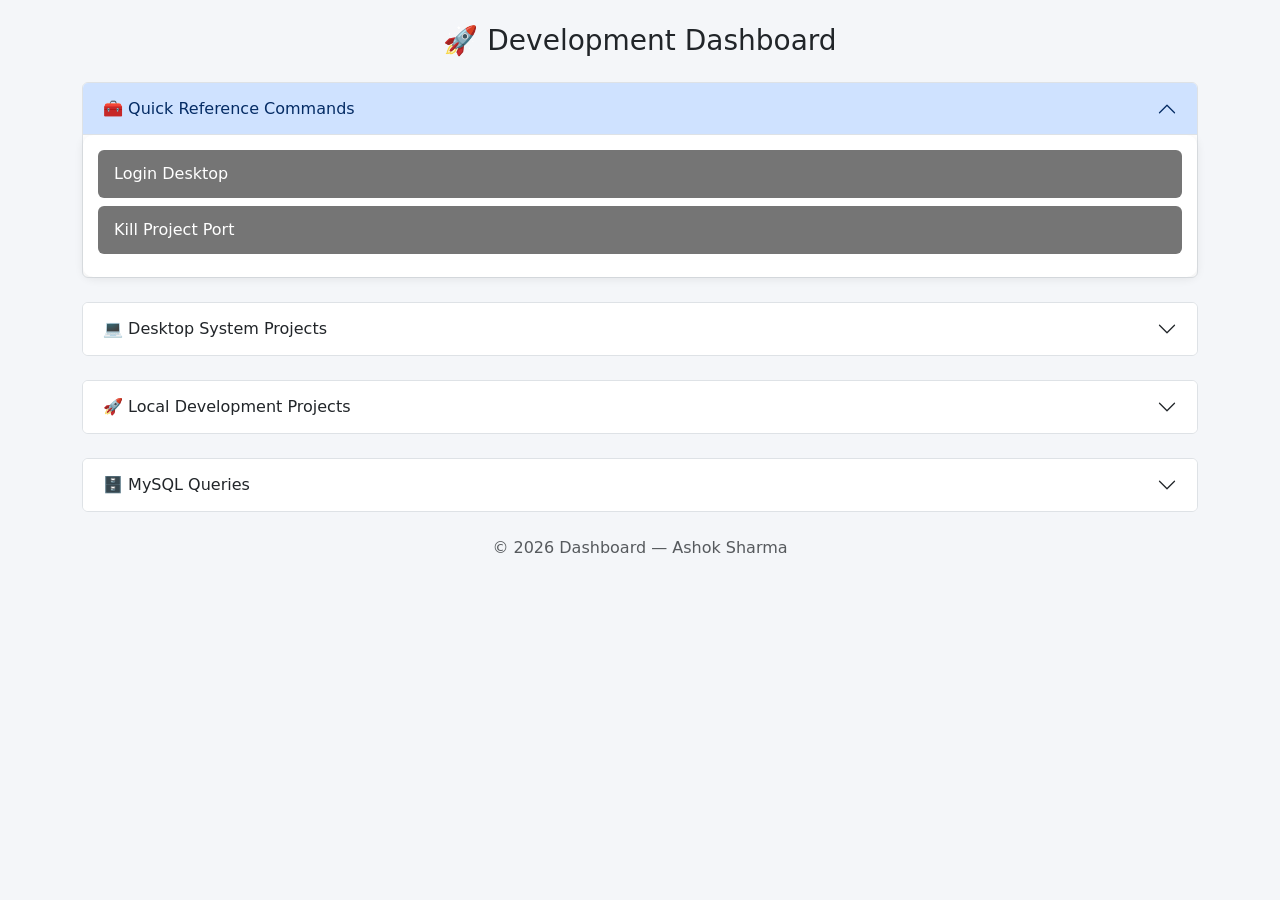
<file: index-new.html>
<!DOCTYPE html>
<html lang="en">

<head>
  <meta charset="UTF-8">
  <meta name="viewport" content="width=device-width, initial-scale=1.0">
  <title>Development Dashboard</title>

  <link href="https://cdn.jsdelivr.net/npm/bootstrap@5.3.2/dist/css/bootstrap.min.css" rel="stylesheet">
  <script src="https://cdn.jsdelivr.net/npm/bootstrap@5.3.2/dist/js/bootstrap.bundle.min.js"></script>
  <style>
    body {
      background: #f4f6f9;
    }

    .section-title {
      font-weight: 600;
    }

    .project-header {
      cursor: pointer;
      background: #757575;
      color: #fff;
      padding: 12px 16px;
      border-radius: 6px;
      transition: transform 0.2s ease, box-shadow 0.2s ease, background 0.2s ease;
    }

    .project-header:hover {
      background: #5c5c5c;
      transform: translateY(-2px);
      box-shadow: 0 4px 8px rgba(0, 0, 0, 0.1);
    }


    .code-box {
      background: #625177;
      color: #e5e7eb;
      padding: 12px 14px;
      padding-right: 70px;
      border-radius: 8px;
      font-family: monospace;
      font-size: 13px;
      margin-bottom: 10px;
      position: relative;
      transition: transform 0.2s ease, box-shadow 0.2s ease;
    }

    .code-box:hover {
      transform: translateX(4px);
      box-shadow: 0 2px 8px rgba(0, 0, 0, 0.1);
    }

    .table-container {
      background: white;
      padding: 15px;
      border-radius: 10px;
      box-shadow: 0 2px 10px rgba(0, 0, 0, 0.08);
    }

    .copy-btn {
      position: absolute;
      top: 8px;
      right: 8px;
      font-size: 11px;
      transition: all 0.2s ease;
    }

    .copy-btn:hover {
      background-color: #f8f9fa;
      color: #000;
    }
  </style>
</head>

<body>

  <div class="container py-4">

    <h3 class="text-center mb-4">🚀 Development Dashboard</h3>

    <!-- ================= QUICK COMMANDS ================= -->
    <div class="accordion mb-4" id="quickSection">

      <div class="accordion-item">
        <h2 class="accordion-header">
          <button class="accordion-button" data-bs-toggle="collapse" data-bs-target="#quickCollapse">
            🧰 Quick Reference Commands
          </button>
        </h2>
        <div id="quickCollapse" class="accordion-collapse collapse show">
          <div class="accordion-body table-container">
            <!-- ROW TOGGLE -->
            <div class="mb-2">
              <div class="project-header" data-bs-toggle="collapse" data-bs-target="#loginDesktop">
                Login Desktop
              </div>
              <div id="loginDesktop" class="collapse mt-2">
                <div class="code-box">ssh csg@192.168.1.11 <button class="btn btn-light btn-sm copy-btn"
                    onclick="copy(this)">Copy</button></div>
                <div class="code-box">password: csgTech@2025</div>
                <div class="code-box">sudo systemctl restart mysql</div>
              </div>
            </div>
            <div class="mb-2">
              <div class="project-header" data-bs-toggle="collapse" data-bs-target="#killProject">
                Kill Project Port
              </div>
              <div id="killProject" class="collapse mt-2">
                <div class="code-box">sudo lsof -i:9000</div>
                <div class="code-box">sudo kill -9 $(lsof -t -i:9000)</div>
              </div>
            </div>
          </div>
        </div>
      </div>
    </div>

    <!-- ================= DESKTOP PROJECTS ================= -->
    <div class="accordion mb-4" id="desktopSection">

      <div class="accordion-item">
        <h2 class="accordion-header">
          <button class="accordion-button collapsed" data-bs-toggle="collapse" data-bs-target="#desktopCollapse">
            💻 Desktop System Projects
          </button>
        </h2>

        <div id="desktopCollapse" class="accordion-collapse collapse">
          <div class="accordion-body table-container">

            <!-- PROJECT ROW -->
            <div class="mb-3">
              <div class="project-header" data-bs-toggle="collapse" data-bs-target="#p1">
                Unicon International Dashboard (Port 5000)
              </div>

              <div id="p1" class="collapse mt-2">
                <div class="code-box">cd /mnt/mydata/python/unicon/unicon-international-dashboard <button
                    class="btn btn-light btn-sm copy-btn" onclick="copy(this)">Copy</button></div>
                <div class="code-box">source venv/bin/activate</div>
                <div class="code-box">nohup python3 manage.py runserver 0.0.0.0:5000</div>
              </div>
            </div>

            <!-- PROJECT ROW -->
            <div class="mb-3">
              <div class="project-header" data-bs-toggle="collapse" data-bs-target="#p2">
                Unicon Scheduler (Port 9000)
              </div>

              <div id="p2" class="collapse mt-2">
                <div class="code-box">cd /mnt/mydata/python/unicon/unicon-scheduler</div>
                <div class="code-box">source env/bin/activate</div>
                <div class="code-box">python manage.py runserver 0.0.0.0:9000</div>
              </div>
            </div>

            <!-- PROJECT ROW -->
            <div class="mb-3">
              <div class="project-header" data-bs-toggle="collapse" data-bs-target="#p3">
                Fraud Prevention System (8333)
              </div>

              <div id="p3" class="collapse mt-2">
                <div class="code-box">cd /mnt/mydata/python/fraud-prevention-system</div>
                <div class="code-box">source env/bin/activate</div>
                <div class="code-box">python manage.py runserver 0.0.0.0:8333</div>
              </div>
            </div>

          </div>
        </div>
      </div>
    </div>

    <!-- ================= LOCAL PROJECTS ================= -->
    <div class="accordion mb-4" id="localSection">

      <div class="accordion-item">
        <h2 class="accordion-header">
          <button class="accordion-button collapsed" data-bs-toggle="collapse" data-bs-target="#localCollapse">
            🚀 Local Development Projects
          </button>
        </h2>

        <div id="localCollapse" class="accordion-collapse collapse">
          <div class="accordion-body table-container">

            <div class="mb-3">
              <div class="project-header" data-bs-toggle="collapse" data-bs-target="#l1">
                Unicon O-API (Celery + Redis)
              </div>

              <div id="l1" class="collapse mt-2">
                <div class="code-box">python manage.py runserver 0.0.0.0:8000</div>
                <div class="code-box">celery -A csg_payout worker</div>
                <div class="code-box">celery -A csg_payout beat</div>
                <div class="code-box">redis-cli ping</div>
              </div>
            </div>

          </div>
        </div>
      </div>
    </div>

    <!-- ================= MYSQL ================= -->
    <div class="accordion mb-4" id="mysqlSection">

      <div class="accordion-item">
        <h2 class="accordion-header">
          <button class="accordion-button collapsed" data-bs-toggle="collapse" data-bs-target="#mysqlCollapse">
            🗄 MySQL Queries
          </button>
        </h2>

        <div id="mysqlCollapse" class="accordion-collapse collapse">
          <div class="accordion-body table-container">

            <div class="mb-2">
              <div class="project-header" data-bs-toggle="collapse" data-bs-target="#q1">
                Update payout status
              </div>
              <div id="q1" class="collapse mt-2">
                <div class="code-box">
                  UPDATE txn_payouts
                  SET status_id='330294404959'
                  WHERE status_id=651148842461;
                </div>
              </div>
            </div>

            <div class="mb-2">
              <div class="project-header" data-bs-toggle="collapse" data-bs-target="#q2">
                Merchant Table Query
              </div>
              <div id="q2" class="collapse mt-2">
                <div class="code-box">
                  SELECT id, merchant_id, is_active FROM merchants;
                </div>
              </div>
            </div>

          </div>
        </div>
      </div>
    </div>

    <footer class="text-center text-muted mt-4">
      © 2026 Dashboard — Ashok Sharma
    </footer>

  </div>

  <script src="https://cdn.jsdelivr.net/npm/bootstrap@5.3.2/dist/js/bootstrap.bundle.min.js"></script>

  <script>
    function copy(btn) {
      const text = btn.parentElement.innerText.replace("Copy", "").split('\n').map(line => line.trim()).filter(line =>
        line).join('\n');
      navigator.clipboard.writeText(text);
      btn.innerText = "Copied!";
      setTimeout(() => btn.innerText = "Copy", 1000);
    }
  </script>
</body>

</html>
</file>
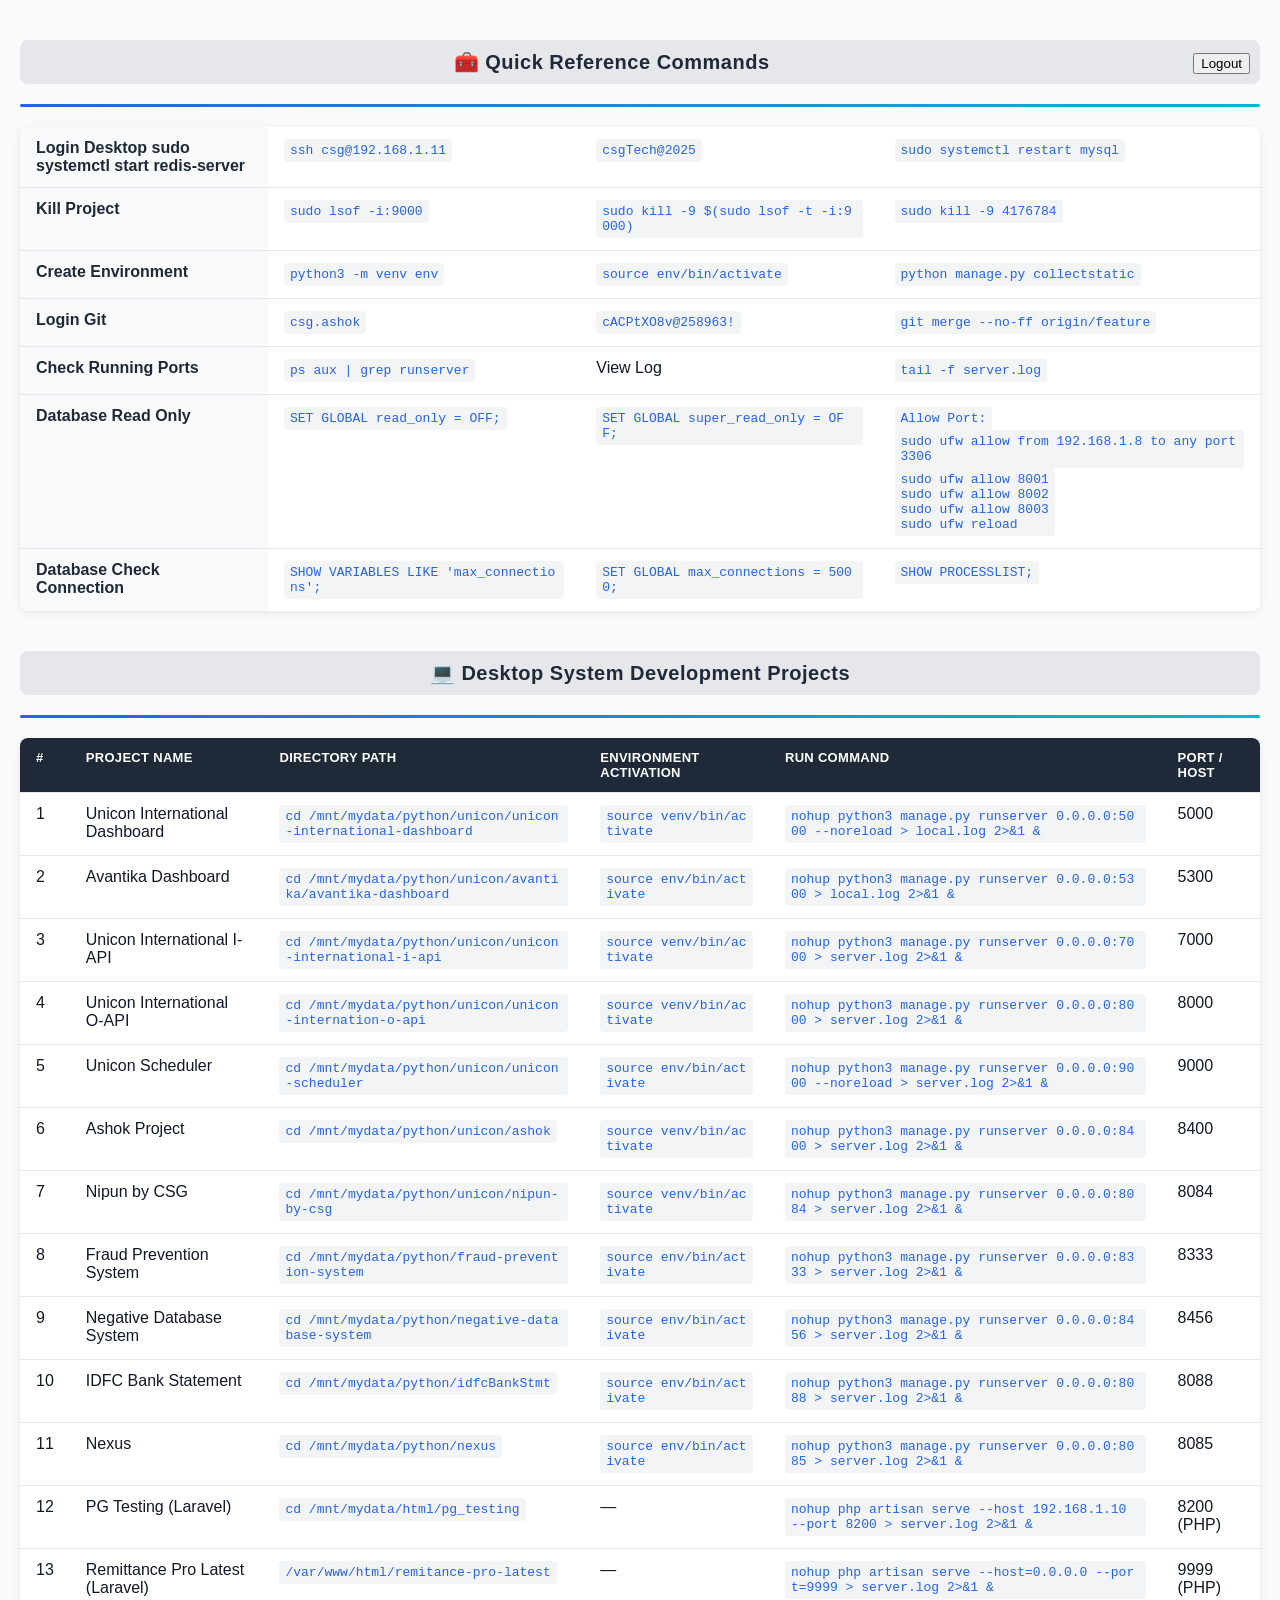
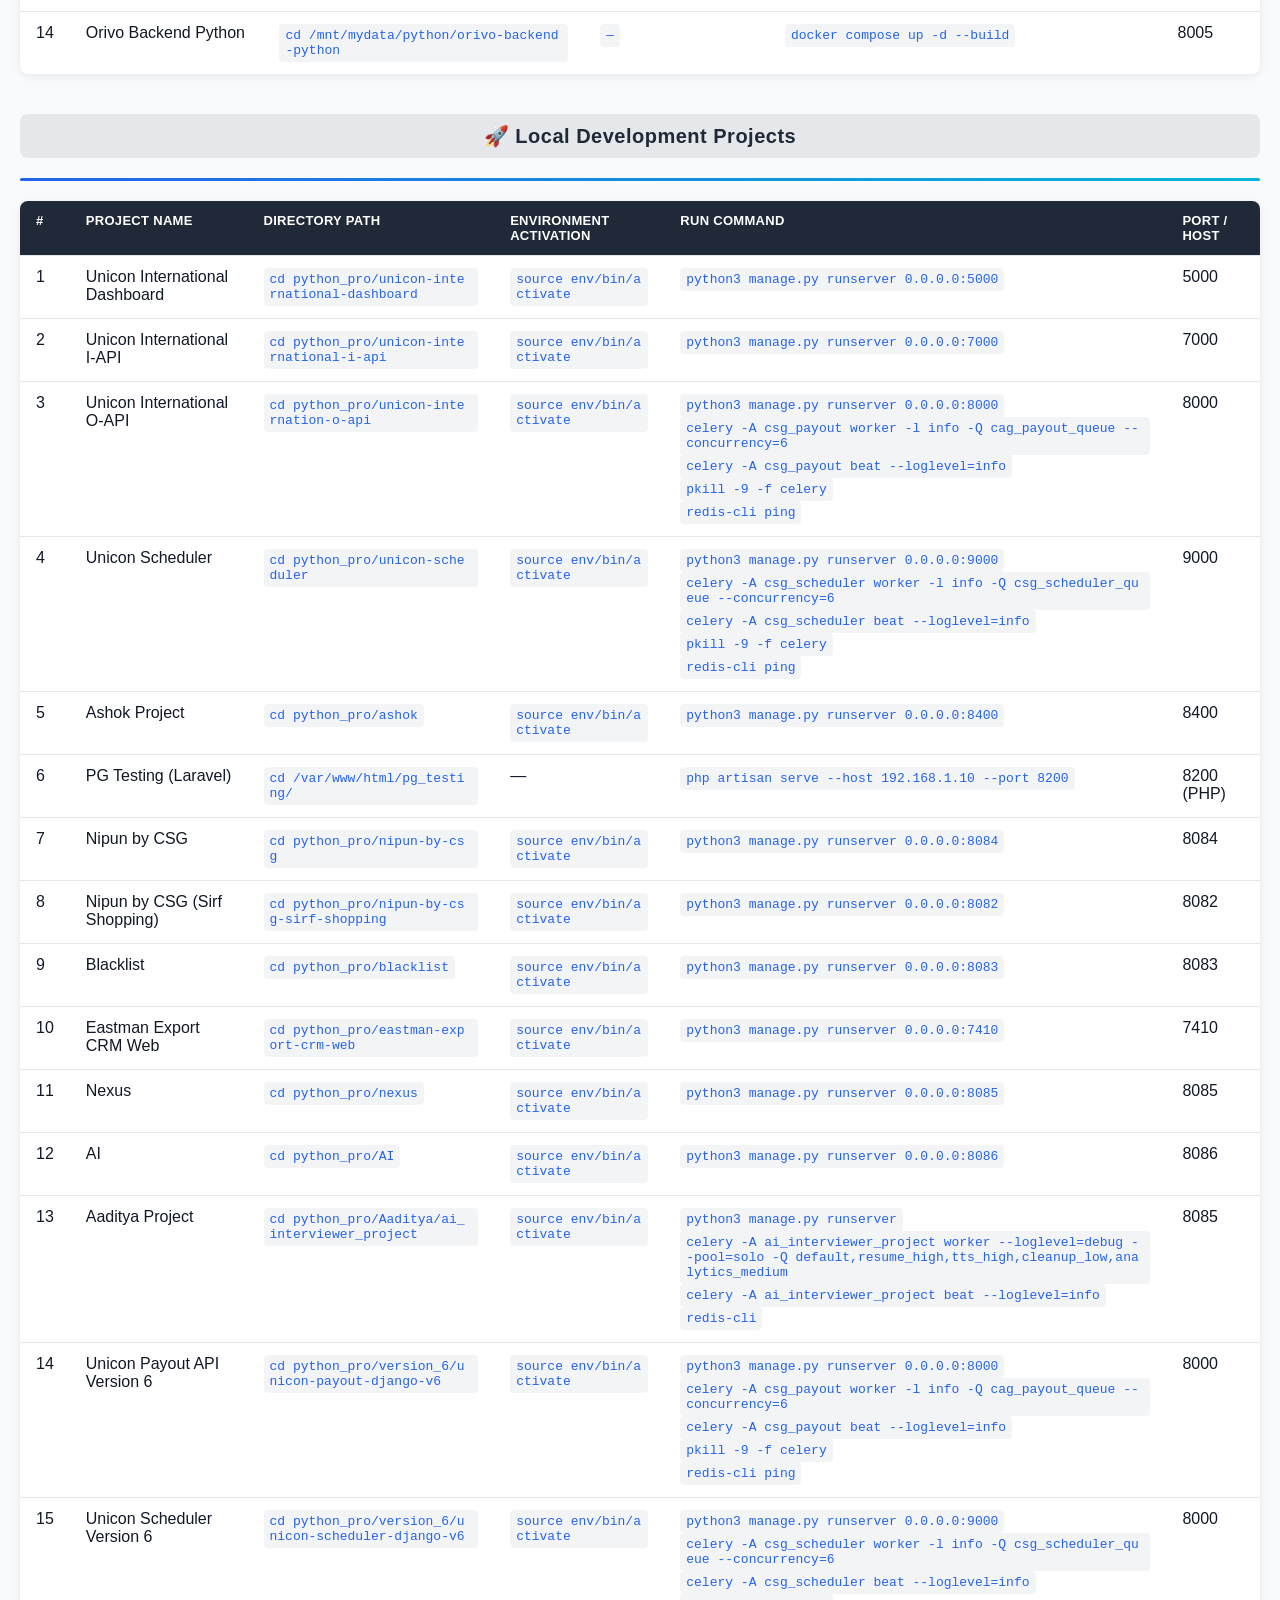
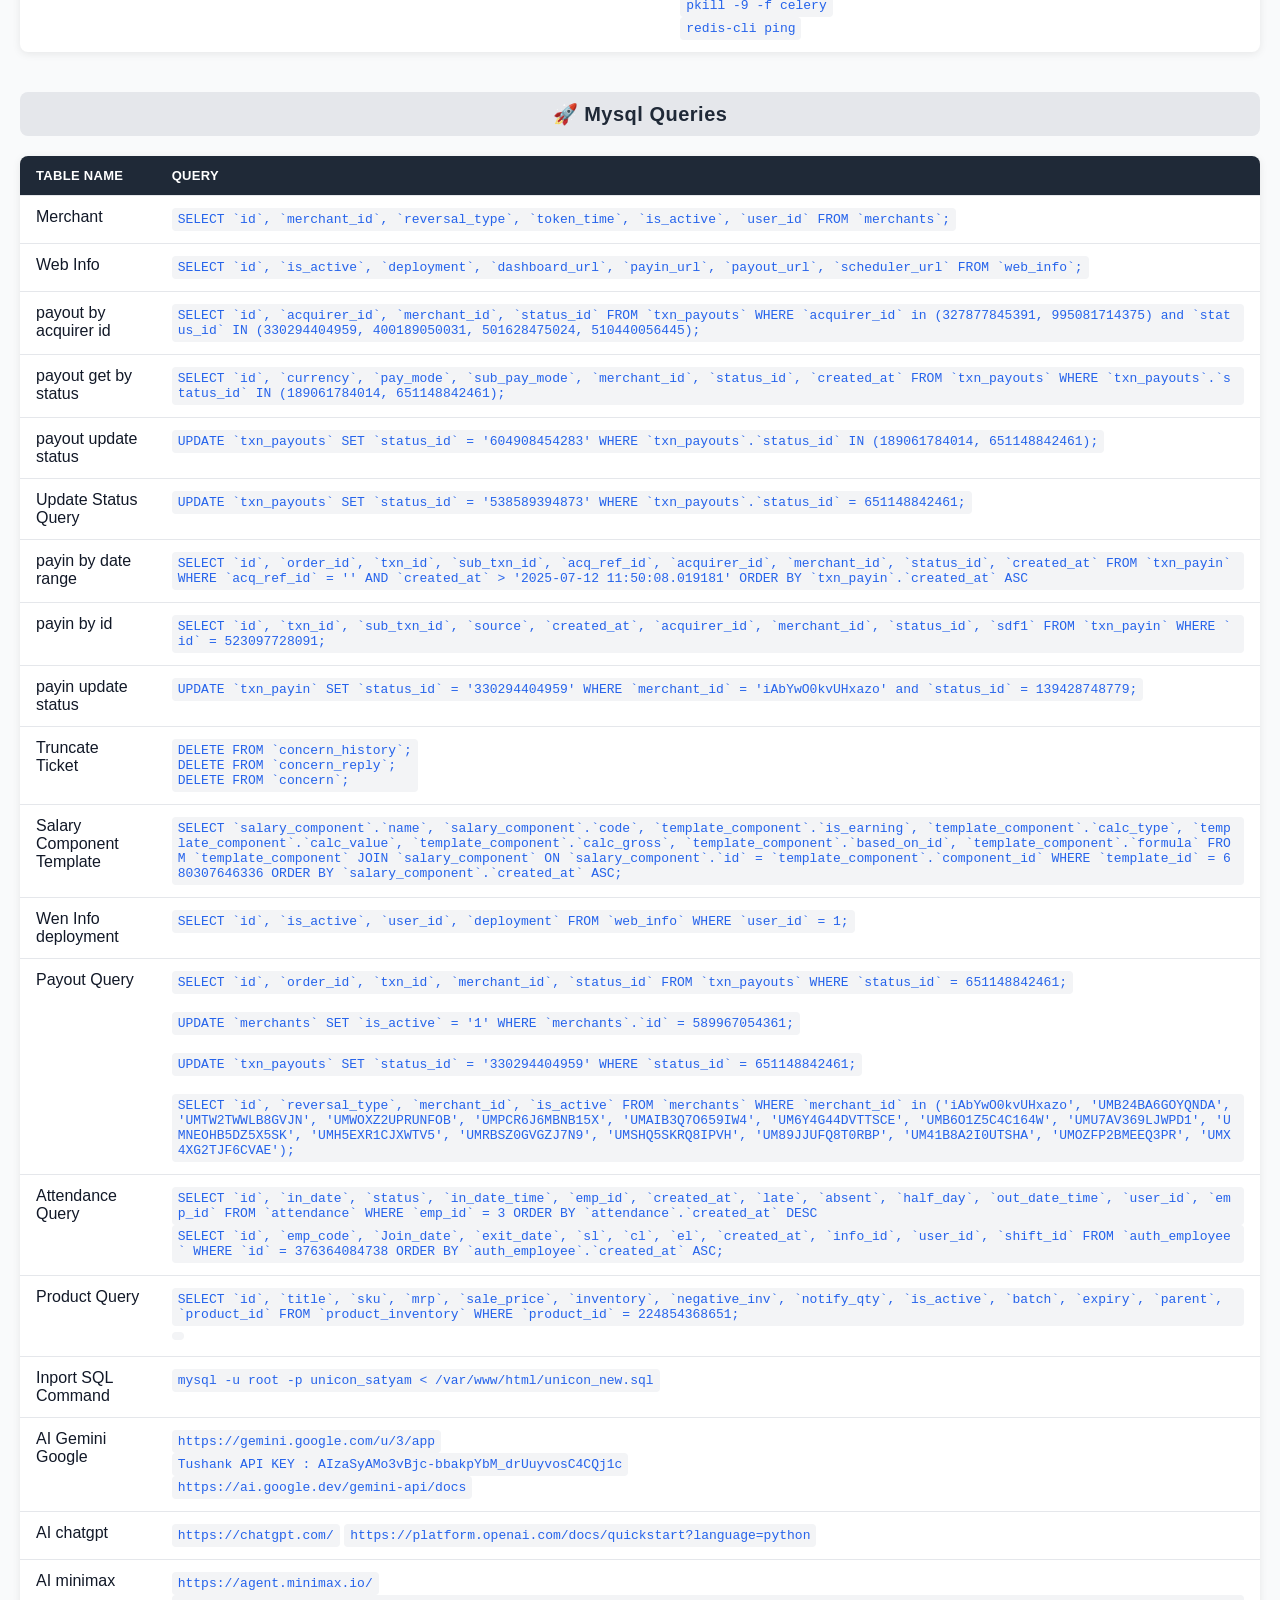
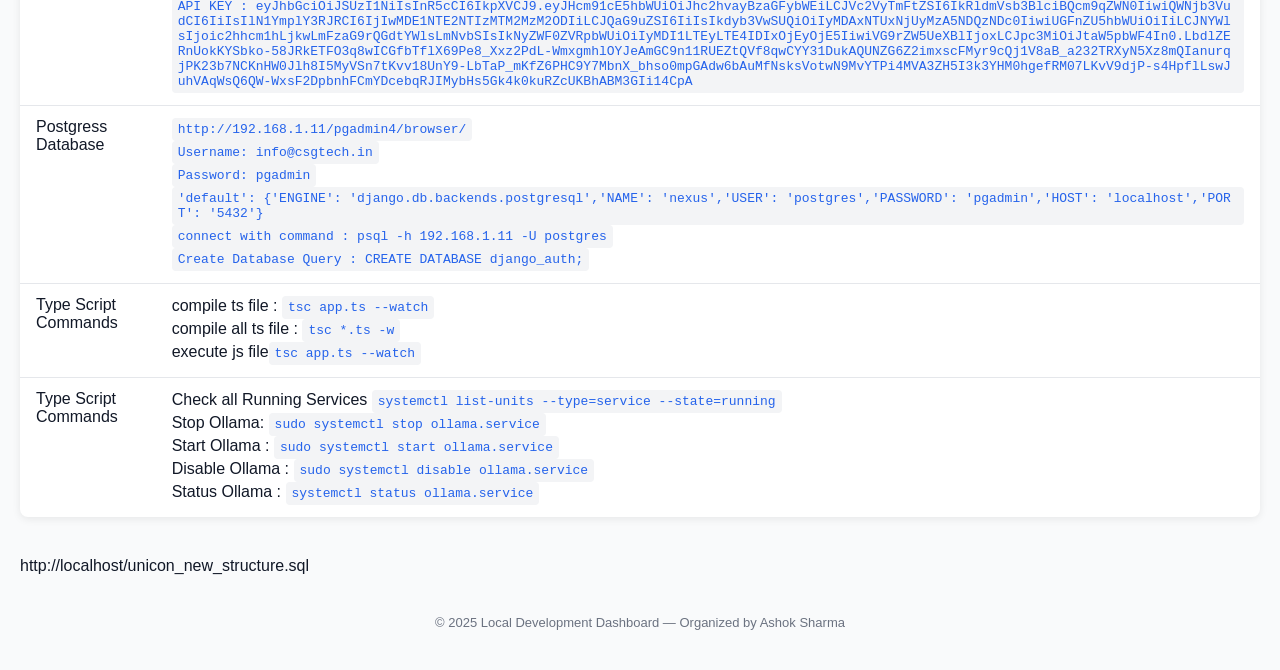
<file: index1.html>
<!DOCTYPE html>
<html lang="en">

<head>
    <meta charset="UTF-8">
    <meta name="viewport" content="width=device-width, initial-scale=1.0">
    <title>Local & Desktop Project Dashboard</title>
    <style>
        body {
            font-family: "Segoe UI", Arial, sans-serif;
            background-color: #f9fafb;
            color: #111827;
            margin: 40px auto;
            max-width: 1400px;
            padding: 0 20px;
        }

        h2 {
            text-align: center;
            color: #1f2937;
            background: #e5e7eb;
            padding: 10px;
            border-radius: 8px;
            margin-top: 40px;
            margin-bottom: 20px;
            font-size: 20px;
            letter-spacing: 0.5px;
        }

        table {
            width: 100%;
            border-collapse: collapse;
            background-color: white;
            box-shadow: 0 2px 8px rgba(0, 0, 0, 0.08);
            border-radius: 8px;
            overflow: hidden;
            margin-bottom: 40px;
        }

        th,
        td {
            padding: 12px 16px;
            border-bottom: 1px solid #e5e7eb;
            text-align: left;
            vertical-align: top;
        }

        th {
            background-color: #1f2937;
            color: white;
            font-weight: 600;
            text-transform: uppercase;
            font-size: 13px;
            letter-spacing: 0.3px;
        }

        tr:hover {
            background-color: #f9fafb;
        }

        td code {
            background-color: #f3f4f6;
            padding: 4px 6px;
            border-radius: 4px;
            font-size: 13px;
            color: #2563eb;
            display: inline-block;
            word-break: break-all;
        }

        tbody tr:last-child td {
            border-bottom: none;
        }

        /* Helper section table */
        .helper-table td:first-child {
            font-weight: 600;
            color: #1f2937;
            width: 20%;
            background-color: #f9fafb;
        }

        .helper-table td {
            border-bottom: 1px solid #e5e7eb;
        }

        footer {
            text-align: center;
            color: #6b7280;
            font-size: 13px;
            margin-top: 40px;
        }

        .section-divider {
            height: 3px;
            width: 100%;
            background: linear-gradient(to right, #2563eb, #06b6d4);
            margin-bottom: 20px;
            border-radius: 3px;
        }
    </style>
</head>

<body>

    <h2>🧰 Quick Reference Commands <span style="float: right;"><button onclick="logout()">Logout</button></span></h2>
    <div class="section-divider"></div>

    <table class="helper-table">
        <tbody>
            <tr>
                <td>Login Desktop sudo systemctl start redis-server</td>
                <td><code>ssh csg@192.168.1.11</code></td>
                <td><code>csgTech@2025</code></td>
                <td><code>sudo systemctl restart mysql</code></td>
            </tr>
            <tr>
                <td>Kill Project</td>
                <td><code>sudo lsof -i:9000</code></td>
                <td><code>sudo kill -9 $(sudo lsof -t -i:9000)</code></td>
                <td><code>sudo kill -9 4176784</code></td>
            </tr>
            <tr>
                <td>Create Environment</td>
                <td><code>python3 -m venv env</code></td>
                <td><code>source env/bin/activate</code></td>
                <td><code>python manage.py collectstatic</code></td>
            </tr>
            <tr>
                <td>Login Git</td>
                <td><code>csg.ashok</code></td>
                <td><code>cACPtXO8v@258963!</code></td>
                <td><code>git merge --no-ff origin/feature</code></td>
            </tr>
            <tr>
                <td>Check Running Ports</td>
                <td><code>ps aux | grep runserver</code></td>
                <td>View Log</td>
                <td><code>tail -f server.log</code></td>
            </tr>
            <tr>
                <td>Database Read Only</td>
                <td><code>SET GLOBAL read_only = OFF;</code></td>
                <td><code>SET GLOBAL super_read_only = OFF;</code></td>
                <td>
                    <code>Allow Port:</code><br><code>sudo ufw allow from 192.168.1.8 to any port 3306</code><br>
                    <code>sudo ufw allow 8001<br>
                        sudo ufw allow 8002<br>
                        sudo ufw allow 8003<br>
                        sudo ufw reload<br>
                    </code>
                </td>
            </tr>
            <tr>
                <td>Database Check Connection</td>
                <td><code>SHOW VARIABLES LIKE 'max_connections';</code></td>
                <td><code>SET GLOBAL max_connections = 5000;</code></td>
                <td><code>SHOW PROCESSLIST;</code></td>
            </tr>
        </tbody>
    </table>

    <h2>💻 Desktop System Development Projects</h2>
    <div class="section-divider"></div>

    <table>
        <thead>
            <tr>
                <th>#</th>
                <th>Project Name</th>
                <th>Directory Path</th>
                <th>Environment Activation</th>
                <th>Run Command</th>
                <th>Port / Host</th>
            </tr>
        </thead>
        <tbody>
            <tr>
                <td>1</td>
                <td>Unicon International Dashboard</td>
                <td><code>cd /mnt/mydata/python/unicon/unicon-international-dashboard</code></td>
                <td><code>source venv/bin/activate</code></td>
                <td><code>nohup python3 manage.py runserver 0.0.0.0:5000 --noreload > local.log 2>&1 &</code></td>
                <td>5000</td>
            </tr>
            <tr>
                <td>2</td>
                <td>Avantika Dashboard</td>
                <td><code>cd /mnt/mydata/python/unicon/avantika/avantika-dashboard</code></td>
                <td><code>source env/bin/activate</code></td>
                <td><code>nohup python3 manage.py runserver 0.0.0.0:5300 > local.log 2>&1 &</code></td>
                <td>5300</td>
            </tr>
            <tr>
                <td>3</td>
                <td>Unicon International I-API</td>
                <td><code>cd /mnt/mydata/python/unicon/unicon-international-i-api</code></td>
                <td><code>source venv/bin/activate</code></td>
                <td><code>nohup python3 manage.py runserver 0.0.0.0:7000 > server.log 2>&1 &</code></td>
                <td>7000</td>
            </tr>
            <tr>
                <td>4</td>
                <td>Unicon International O-API</td>
                <td><code>cd /mnt/mydata/python/unicon/unicon-internation-o-api</code></td>
                <td><code>source venv/bin/activate</code></td>
                <td><code>nohup python3 manage.py runserver 0.0.0.0:8000 > server.log 2>&1 &</code></td>
                <td>8000</td>
            </tr>
            <tr>
                <td>5</td>
                <td>Unicon Scheduler</td>
                <td><code>cd /mnt/mydata/python/unicon/unicon-scheduler</code></td>
                <td><code>source env/bin/activate</code></td>
                <td><code>nohup python3 manage.py runserver 0.0.0.0:9000 --noreload > server.log 2>&1 &</code></td>
                <td>9000</td>
            </tr>
            <tr>
                <td>6</td>
                <td>Ashok Project</td>
                <td><code>cd /mnt/mydata/python/unicon/ashok</code></td>
                <td><code>source venv/bin/activate</code></td>
                <td><code>nohup python3 manage.py runserver 0.0.0.0:8400 > server.log 2>&1 &</code></td>
                <td>8400</td>
            </tr>
            <tr>
                <td>7</td>
                <td>Nipun by CSG</td>
                <td><code>cd /mnt/mydata/python/unicon/nipun-by-csg</code></td>
                <td><code>source venv/bin/activate</code></td>
                <td><code>nohup python3 manage.py runserver 0.0.0.0:8084 > server.log 2>&1 &</code></td>
                <td>8084</td>
            </tr>
            <tr>
                <td>8</td>
                <td>Fraud Prevention System</td>
                <td><code>cd /mnt/mydata/python/fraud-prevention-system</code></td>
                <td><code>source env/bin/activate</code></td>
                <td><code>nohup python3 manage.py runserver 0.0.0.0:8333 > server.log 2>&1 &</code></td>
                <td>8333</td>
            </tr>
            <tr>
                <td>9</td>
                <td>Negative Database System</td>
                <td><code>cd /mnt/mydata/python/negative-database-system</code></td>
                <td><code>source env/bin/activate</code></td>
                <td><code>nohup python3 manage.py runserver 0.0.0.0:8456 > server.log 2>&1 &</code></td>
                <td>8456</td>
            </tr>
            <tr>
                <td>10</td>
                <td>IDFC Bank Statement</td>
                <td><code>cd /mnt/mydata/python/idfcBankStmt</code></td>
                <td><code>source env/bin/activate</code></td>
                <td><code>nohup python3 manage.py runserver 0.0.0.0:8088 > server.log 2>&1 &</code></td>
                <td>8088</td>
            </tr>
            <tr>
                <td>11</td>
                <td>Nexus</td>
                <td><code>cd /mnt/mydata/python/nexus</code></td>
                <td><code>source env/bin/activate</code></td>
                <td><code>nohup python3 manage.py runserver 0.0.0.0:8085 > server.log 2>&1 &</code></td>
                <td>8085</td>
            </tr>

            <tr>
                <td>12</td>
                <td>PG Testing (Laravel)</td>
                <td><code>cd /mnt/mydata/html/pg_testing</code></td>
                <td>—</td>
                <td><code>nohup php artisan serve --host 192.168.1.10 --port 8200 > server.log 2>&1 &</code></td>
                <td>8200 (PHP)</td>
            </tr>
            <tr>
                <td>13</td>
                <td>Remittance Pro Latest (Laravel)</td>
                <td><code>/var/www/html/remitance-pro-latest</code></td>
                <td>—</td>
                <td><code>nohup php artisan serve --host=0.0.0.0 --port=9999 > server.log 2>&1 &</code></td>
                <td>9999 (PHP)</td>
            </tr>
            <tr>
                <td>14</td>
                <td>Orivo Backend Python</td>
                <td><code>cd /mnt/mydata/python/orivo-backend-python</code></td>
                <td><code>—</code></td>
                <td><code>docker compose up -d --build</code></td>
                <td>8005</td>
            </tr>
        </tbody>
    </table>

    <h2>🚀 Local Development Projects</h2>
    <div class="section-divider"></div>

    <table>
        <thead>
            <tr>
                <th>#</th>
                <th>Project Name</th>
                <th>Directory Path</th>
                <th>Environment Activation</th>
                <th>Run Command</th>
                <th>Port / Host</th>
            </tr>
        </thead>
        <tbody>
            <tr>
                <td>1</td>
                <td>Unicon International Dashboard</td>
                <td><code>cd python_pro/unicon-international-dashboard</code></td>
                <td><code>source env/bin/activate</code></td>
                <td><code>python3 manage.py runserver 0.0.0.0:5000</code></td>
                <td>5000</td>
            </tr>
            <tr>
                <td>2</td>
                <td>Unicon International I-API</td>
                <td><code>cd python_pro/unicon-international-i-api</code></td>
                <td><code>source env/bin/activate</code></td>
                <td><code>python3 manage.py runserver 0.0.0.0:7000</code></td>
                <td>7000</td>
            </tr>
            <tr>
                <td>3</td>
                <td>Unicon International O-API</td>
                <td><code>cd python_pro/unicon-internation-o-api</code></td>
                <td><code>source env/bin/activate</code></td>
                <td>
                    <code>python3 manage.py runserver 0.0.0.0:8000</code><br>
                    <code>celery -A csg_payout worker -l info -Q cag_payout_queue --concurrency=6</code><br>
                    <code>celery -A csg_payout beat --loglevel=info</code><br>
                    <code>pkill -9 -f celery</code><br>
                    <code>redis-cli ping </code>
                </td>
                <td>8000</td>
            </tr>
            <tr>
                <td>4</td>
                <td>Unicon Scheduler</td>
                <td><code>cd python_pro/unicon-scheduler</code></td>
                <td><code>source env/bin/activate</code></td>
                <td>
                    <code>python3 manage.py runserver 0.0.0.0:9000</code><br>
                    <code>celery -A csg_scheduler worker -l info -Q csg_scheduler_queue --concurrency=6</code><br>
                    <code>celery -A csg_scheduler beat --loglevel=info</code><br>
                    <code>pkill -9 -f celery</code><br>
                    <code>redis-cli ping </code>
                </td>
                <td>9000</td>
            </tr>
            <tr>
                <td>5</td>
                <td>Ashok Project</td>
                <td><code>cd python_pro/ashok</code></td>
                <td><code>source env/bin/activate</code></td>
                <td><code>python3 manage.py runserver 0.0.0.0:8400</code></td>
                <td>8400</td>
            </tr>
            <tr>
                <td>6</td>
                <td>PG Testing (Laravel)</td>
                <td><code>cd /var/www/html/pg_testing/</code></td>
                <td>—</td>
                <td><code>php artisan serve --host 192.168.1.10 --port 8200</code></td>
                <td>8200 (PHP)</td>
            </tr>
            <tr>
                <td>7</td>
                <td>Nipun by CSG</td>
                <td><code>cd python_pro/nipun-by-csg</code></td>
                <td><code>source env/bin/activate</code></td>
                <td><code>python3 manage.py runserver 0.0.0.0:8084</code></td>
                <td>8084</td>
            </tr>
            <tr>
                <td>8</td>
                <td>Nipun by CSG (Sirf Shopping)</td>
                <td><code>cd python_pro/nipun-by-csg-sirf-shopping</code></td>
                <td><code>source env/bin/activate</code></td>
                <td><code>python3 manage.py runserver 0.0.0.0:8082</code></td>
                <td>8082</td>
            </tr>
            <tr>
                <td>9</td>
                <td>Blacklist</td>
                <td><code>cd python_pro/blacklist</code></td>
                <td><code>source env/bin/activate</code></td>
                <td><code>python3 manage.py runserver 0.0.0.0:8083</code></td>
                <td>8083</td>
            </tr>
            <tr>
                <td>10</td>
                <td>Eastman Export CRM Web</td>
                <td><code>cd python_pro/eastman-export-crm-web</code></td>
                <td><code>source env/bin/activate</code></td>
                <td><code>python3 manage.py runserver 0.0.0.0:7410</code></td>
                <td>7410</td>
            </tr>
            <tr>
                <td>11</td>
                <td>Nexus</td>
                <td><code>cd python_pro/nexus</code></td>
                <td><code>source env/bin/activate</code></td>
                <td><code>python3 manage.py runserver 0.0.0.0:8085</code></td>
                <td>8085</td>
            </tr>
            <tr>
                <td>12</td>
                <td>AI</td>
                <td><code>cd python_pro/AI</code></td>
                <td><code>source env/bin/activate</code></td>
                <td><code>python3 manage.py runserver 0.0.0.0:8086</code></td>
                <td>8086</td>
            </tr>
            <tr>
                <td>13</td>
                <td>Aaditya Project</td>
                <td><code>cd python_pro/Aaditya/ai_interviewer_project</code></td>
                <td><code>source env/bin/activate</code></td>
                <td><code>python3 manage.py runserver</code><br><code>celery -A ai_interviewer_project worker
                        --loglevel=debug --pool=solo -Q
                        default,resume_high,tts_high,cleanup_low,analytics_medium</code><br><code>celery -A
                        ai_interviewer_project beat --loglevel=info</code><br><code>redis-cli</code>
                </td>
                <td>8085</td>
            </tr>
            <tr>
                <td>14</td>
                <td>Unicon Payout API Version 6</td>
                <td><code>cd python_pro/version_6/unicon-payout-django-v6</code></td>
                <td><code>source env/bin/activate</code></td>
                <td>
                    <code>python3 manage.py runserver 0.0.0.0:8000</code><br>
                    <code>celery -A csg_payout worker -l info -Q cag_payout_queue --concurrency=6</code><br>
                    <code>celery -A csg_payout beat --loglevel=info</code><br>
                    <code>pkill -9 -f celery</code><br>
                    <code>redis-cli ping </code>
                </td>
                <td>8000</td>
            </tr>
            <tr>
                <td>15</td>
                <td>Unicon Scheduler Version 6</td>
                <td><code>cd python_pro/version_6/unicon-scheduler-django-v6</code></td>
                <td><code>source env/bin/activate</code></td>
                <td>
                    <code>python3 manage.py runserver 0.0.0.0:9000</code><br>
                    <code>celery -A csg_scheduler worker -l info -Q csg_scheduler_queue --concurrency=6</code><br>
                    <code> celery -A csg_scheduler beat --loglevel=info</code><br>
                    <code>pkill -9 -f celery</code><br>
                    <code>redis-cli ping </code>
                </td>
                <td>8000</td>
            </tr>
        </tbody>
    </table>
    <h2>🚀 Mysql Queries</h2>

    <table>
        <thead>
            <tr>
                <th>Table Name</th>
                <th>Query</th>
            </tr>
        </thead>
        <tbody>
            <tr>
                <td>Merchant</td>
                <td><code>SELECT `id`, `merchant_id`, `reversal_type`, `token_time`, `is_active`, `user_id` FROM
                        `merchants`;</code></td>
            </tr>
            <tr>
                <td>Web Info</td>
                <td><code>SELECT `id`, `is_active`, `deployment`, `dashboard_url`, `payin_url`, `payout_url`,
                        `scheduler_url` FROM `web_info`;</code></td>
            </tr>
            <tr>
                <td>payout by acquirer id</td>
                <td><code>SELECT `id`, `acquirer_id`, `merchant_id`, `status_id` FROM `txn_payouts` WHERE `acquirer_id`
                        in (327877845391, 995081714375) and `status_id` IN (330294404959, 400189050031, 501628475024,
                        510440056445);</code></td>
            </tr>
            <tr>
                <td>payout get by status</td>
                <td><code>SELECT `id`, `currency`, `pay_mode`, `sub_pay_mode`, `merchant_id`, `status_id`, `created_at`
                        FROM `txn_payouts` WHERE `txn_payouts`.`status_id` IN (189061784014, 651148842461);</code></td>
            </tr>
            <tr>
                <td>payout update status</td>
                <td><code>UPDATE `txn_payouts` SET `status_id` = '604908454283' WHERE `txn_payouts`.`status_id` IN
                        (189061784014, 651148842461);</code></td>
            </tr>
            <tr>
                <td>Update Status Query</td>
                <td><code>UPDATE `txn_payouts` SET `status_id` = '538589394873' WHERE `txn_payouts`.`status_id` =
                        651148842461;</code></td>
            </tr>
            <tr>
                <td>payin by date range</td>
                <td><code>SELECT `id`, `order_id`, `txn_id`, `sub_txn_id`, `acq_ref_id`, `acquirer_id`, `merchant_id`,
                        `status_id`, `created_at` FROM `txn_payin` WHERE `acq_ref_id` = '' AND `created_at` >
                        '2025-07-12 11:50:08.019181' ORDER BY `txn_payin`.`created_at` ASC </code></td>
            </tr>
            <tr>
                <td>payin by id</td>
                <td><code>SELECT `id`, `txn_id`, `sub_txn_id`, `source`, `created_at`, `acquirer_id`, `merchant_id`,
                        `status_id`, `sdf1` FROM `txn_payin` WHERE `id` = 523097728091;</code></td>
            </tr>
            <tr>
                <td>payin update status</td>
                <td><code>UPDATE `txn_payin` SET `status_id` = '330294404959' WHERE `merchant_id` = 'iAbYwO0kvUHxazo'
                        and `status_id` = 139428748779; </code></td>
            </tr>
            <tr>
                <td>Truncate Ticket </td>
                <td><code>DELETE FROM `concern_history`; <br>DELETE FROM `concern_reply`; <br>DELETE FROM `concern`;
                        <br></code></td>
            </tr>
            <tr>
                <td>Salary Component Template</td>
                <td><code>SELECT `salary_component`.`name`, `salary_component`.`code`,
                        `template_component`.`is_earning`, `template_component`.`calc_type`,
                        `template_component`.`calc_value`, `template_component`.`calc_gross`,
                        `template_component`.`based_on_id`, `template_component`.`formula` FROM `template_component`
                        JOIN `salary_component` ON `salary_component`.`id` = `template_component`.`component_id` WHERE
                        `template_id` = 680307646336 ORDER BY `salary_component`.`created_at` ASC; </code></td>
            </tr>
            <tr>
                <td>Wen Info deployment</td>
                <td><code>SELECT `id`, `is_active`, `user_id`, `deployment` FROM `web_info` WHERE `user_id` = 1; </code>
                </td>
            </tr>
            <tr>
                <td>Payout Query</td>
                <td>
                    <code>SELECT `id`, `order_id`, `txn_id`, `merchant_id`, `status_id` FROM `txn_payouts` WHERE
                        `status_id` = 651148842461;</code><br><br>
                    <code>UPDATE `merchants` SET `is_active` = '1' WHERE `merchants`.`id` = 589967054361;</code><br><br>
                    <code>UPDATE `txn_payouts` SET `status_id` = '330294404959' WHERE `status_id` =
                        651148842461;</code><br><br>
                    <code>SELECT `id`, `reversal_type`, `merchant_id`, `is_active` FROM `merchants` WHERE `merchant_id`
                        in ('iAbYwO0kvUHxazo', 'UMB24BA6GOYQNDA', 'UMTW2TWWLB8GVJN', 'UMWOXZ2UPRUNFOB',
                        'UMPCR6J6MBNB15X', 'UMAIB3Q7O659IW4', 'UM6Y4G44DVTTSCE', 'UMB6O1Z5C4C164W', 'UMU7AV369LJWPD1',
                        'UMNEOHB5DZ5X5SK', 'UMH5EXR1CJXWTV5', 'UMRBSZ0GVGZJ7N9', 'UMSHQ5SKRQ8IPVH', 'UM89JJUFQ8T0RBP',
                        'UM41B8A2I0UTSHA', 'UMOZFP2BMEEQ3PR', 'UMX4XG2TJF6CVAE');</code>
                </td>
            </tr>
            <tr>
                <td>Attendance Query</td>
                <td>
                    <code>SELECT `id`, `in_date`, `status`, `in_date_time`, `emp_id`, `created_at`, `late`, `absent`,
                        `half_day`, `out_date_time`, `user_id`, `emp_id` FROM `attendance` WHERE `emp_id` = 3 ORDER BY
                        `attendance`.`created_at` DESC</code>
                    <code>SELECT `id`, `emp_code`, `Join_date`, `exit_date`, `sl`, `cl`, `el`, `created_at`, `info_id`,
                        `user_id`, `shift_id` FROM `auth_employee` WHERE `id` = 376364084738 ORDER BY
                        `auth_employee`.`created_at` ASC; </code>
                </td>
            </tr>
            <tr>
                <td>Product Query</td>
                <td>
                    <code>SELECT `id`, `title`, `sku`, `mrp`, `sale_price`, `inventory`, `negative_inv`, `notify_qty`,
                        `is_active`, `batch`, `expiry`, `parent`, `product_id` FROM `product_inventory` WHERE
                        `product_id` = 224854368651;</code>
                    <code></code>
                </td>
            </tr>

            <tr>
                <td>Inport SQL Command</td>
                <td>
                    <code>mysql -u root -p unicon_satyam < /var/www/html/unicon_new.sql </code> </td> </tr> <tr>
                <td>AI Gemini Google</td>
                <td>
                    <code>https://gemini.google.com/u/3/app</code><br>
                    <code>Tushank API KEY : AIzaSyAMo3vBjc-bbakpYbM_drUuyvosC4CQj1c</code><br>
                    <code>https://ai.google.dev/gemini-api/docs</code>
                </td>
            </tr>
            <tr>
                <td>AI chatgpt</td>
                <td>
                    <code>https://chatgpt.com/</code>
                    <code>https://platform.openai.com/docs/quickstart?language=python</code>
                </td>
            </tr>
            <tr>
                <td>AI minimax</td>
                <td>
                    <code>https://agent.minimax.io/</code><br>
                    <code>API KEY :
                        eyJhbGciOiJSUzI1NiIsInR5cCI6IkpXVCJ9.[base64].[base64]</code>
                </td>
            </tr>
            <tr>
                <td>Postgress Database</td>
                <td>
                    <code>http://192.168.1.11/pgadmin4/browser/ </code><br>
                    <code>Username: info@csgtech.in</code><br>
                    <code>Password: pgadmin</code><br>
                    <code>'default': {'ENGINE': 'django.db.backends.postgresql','NAME': 'nexus','USER':
                        'postgres','PASSWORD': 'pgadmin','HOST': 'localhost','PORT': '5432'}</code><br>
                    <code>connect with command : psql -h 192.168.1.11 -U postgres</code><br>
                    <code>Create Database Query : CREATE DATABASE django_auth;</code>
                </td>
            </tr>
            <tr>
                <td>Type Script Commands</td>
                <td>
                    compile ts file : <code>tsc app.ts --watch </code><br>
                    compile all ts file : <code>tsc *.ts -w</code><br>
                    execute js file<code>tsc app.ts --watch</code><br>
                </td>
            </tr>
            <tr>
                <td>Type Script Commands</td>
                <td>
                    Check all Running Services <code>systemctl list-units --type=service --state=running</code><br>
                    Stop Ollama: <code>sudo systemctl stop ollama.service</code><br>
                    Start Ollama : <code>sudo systemctl start ollama.service</code><br>
                    Disable Ollama : <code>sudo systemctl disable ollama.service</code><br>
                    Status Ollama : <code>systemctl status ollama.service</code>
                </td>
            </tr>
</body>
</table>

http://localhost/unicon_new_structure.sql
<footer>
    © 2025 Local Development Dashboard — Organized by Ashok Sharma
</footer>
<script>
    function logout() {
        // This sends a background request with a fake username 'logout'
        var xmlhttp = new XMLHttpRequest();
        xmlhttp.open("GET", "./", true, "logout", "wrong_password");
        xmlhttp.send("");
        xmlhttp.onreadystatechange = function() {
            if (xmlhttp.readyState == 4) {
                // After the fake login fails, we refresh the page
                window.location.reload();
            }
        }
    }
</script>

</body>

</html>
</file>
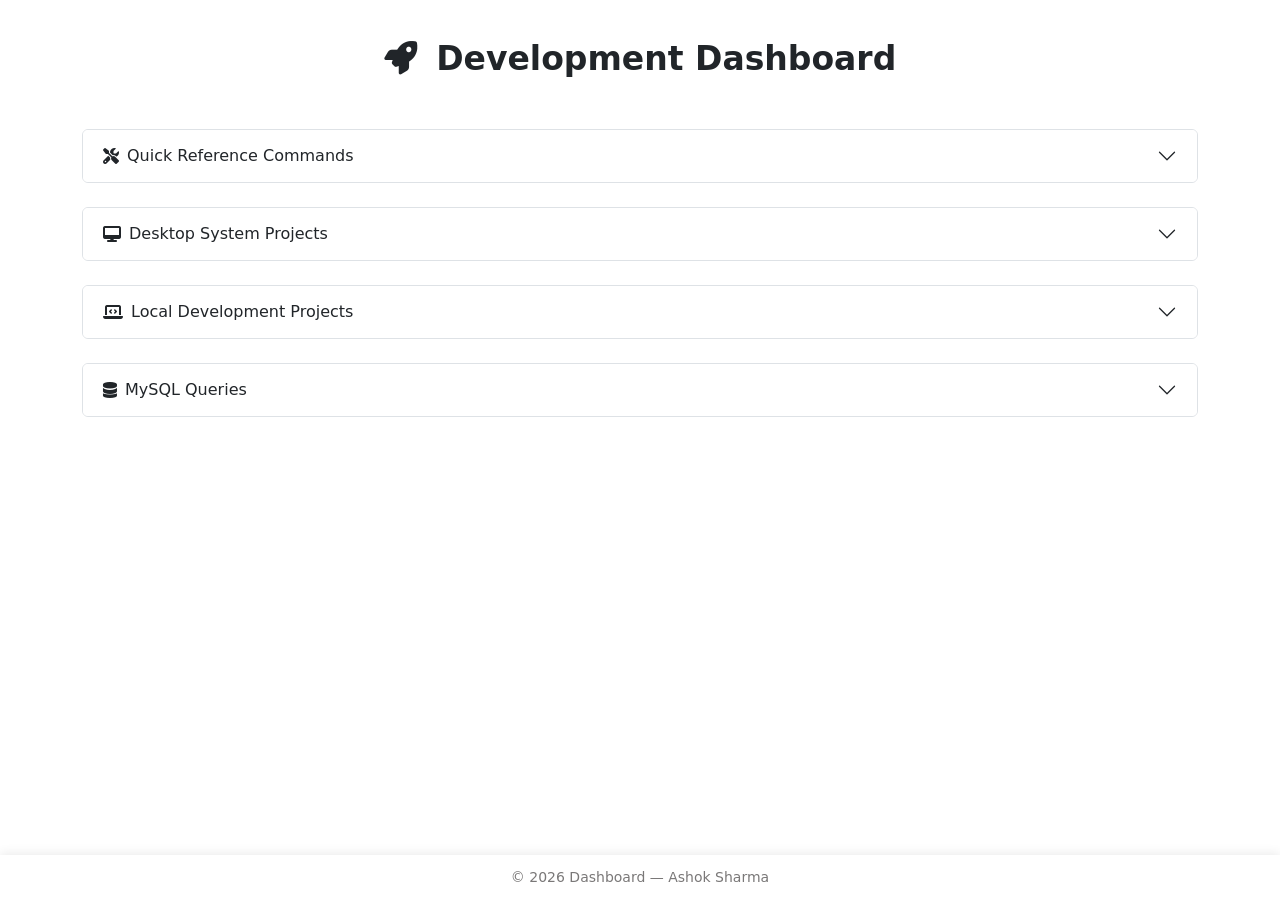
<file: index5.html>
<!DOCTYPE html>
<html lang="en">

<head>
  <meta charset="UTF-8">
  <meta name="viewport" content="width=device-width, initial-scale=1.0">
  <title>Development Dashboard</title>
  <link href="https://cdn.jsdelivr.net/npm/bootstrap@5.3.2/dist/css/bootstrap.min.css" rel="stylesheet">
  <link rel="stylesheet" href="https://cdnjs.cloudflare.com/ajax/libs/font-awesome/6.5.1/css/all.min.css">
  <link href="https://cdn.jsdelivr.net/npm/bootstrap-icons@1.11.3/font/bootstrap-icons.css" rel="stylesheet">

  <style>
    html,
    body {
      height: 100%;
    }

    body {
      display: flex;
      flex-direction: column;
      background-color: #fff;
    }

    .section-title {
      font-weight: 700;
      font-size: 33px;
      margin: 15px 0 50px 0;
    }

    .accordion-button {
      font-weight: 500 !important;
    }

    .project-header {
      cursor: pointer;
      background: #cfe2ff;
      color: #000;
      padding: 12px 16px;
      border-radius: 6px;
      transition: transform 0.2s ease, box-shadow 0.2s ease, background 0.2s ease;
    }

    .project-header:hover {
      background: #b6d4fe;
      transform: translateY(-2px);
      box-shadow: 0 4px 8px rgba(0, 0, 0, 0.1);
    }

    .code-box {
      background: #efeeee;
      color: #000;
      padding: 12px 14px;
      padding-right: 70px;
      border-radius: 8px;
      font-family: monospace;
      font-size: 13px;
      margin-bottom: 10px;
      position: relative;
      transition: transform 0.2s ease, box-shadow 0.2s ease;
    }

    .code-box:hover {
      transform: translateX(4px);
      box-shadow: 0 2px 8px rgba(0, 0, 0, 0.1);
    }

    .table-container {
      background: white;
      padding: 15px;
      border-radius: 10px;
      box-shadow: 0 2px 10px rgba(0, 0, 0, 0.08);
    }

    .copy-btn {
      position: absolute;
      top: 8px;
      right: 8px;
      font-size: 11px;
      transition: all 0.2s ease;
    }

    .copy-btn:hover {
      background-color: #000;
      color: #fff;
    }

    footer {
      padding: 12px;
      color: #7a7878;
      font-size: 14px;
      font-weight: 500;
      box-shadow: 0 -2px 10px rgba(0, 0, 0, 0.08);
      background: #fff;
    }
  </style>
</head>

<body>
  <div class="container py-4 flex-grow-1">
    <div class="row">
      <div class="col-lg-12">
        <h3 class="section-title text-center"><i class="fas fa-rocket me-2"></i> Development Dashboard</h3>

        <!-- ================= QUICK COMMANDS ================= -->
        <div class="accordion mb-4" id="quickSection">
          <div class="accordion-item">
            <h2 class="accordion-header">
              <button class="accordion-button collapsed" data-bs-toggle="collapse" data-bs-target="#quickCollapse">
                <i class="fa-solid fa-screwdriver-wrench me-2"></i> Quick Reference Commands
              </button>
            </h2>
            <div id="quickCollapse" class="accordion-collapse collapse" data-bs-parent="#quickSection">
              <div class="accordion-body table-container">

                <div class="mb-2">
                  <div class="project-header" data-bs-toggle="collapse" data-bs-target="#loginDesktop">
                    Login Desktop
                  </div>
                  <div id="loginDesktop" class="collapse mt-2">

                    <div class="row">
                      <div class="col-lg-4">
                        <div class="code-box">
                          ssh csg@192.168.1.11
                          <button class="btn btn-light btn-sm copy-btn" onclick="copy(this)">Copy</button>
                        </div>
                      </div>
                      <div class="col-lg-4">
                        <div class="code-box">password: csgTech@2025
                          <button class="btn btn-light btn-sm copy-btn" onclick="copy(this)">Copy</button>
                        </div>

                      </div>
                      <div class="col-lg-4">
                        <div class="code-box">sudo systemctl restart mysql
                          <button class="btn btn-light btn-sm copy-btn" onclick="copy(this)">Copy</button>
                        </div>
                      </div>
                    </div>
                  </div>
                </div>
                <div class="mb-2">
                  <div class="project-header" data-bs-toggle="collapse" data-bs-target="#killProject">
                    Kill Project Port
                  </div>
                  <div id="killProject" class="collapse mt-2">
                    <div class="row">
                      <div class="col-lg-4">
                        <div class="code-box">sudo lsof -i:9000
                          <button class="btn btn-light btn-sm copy-btn" onclick="copy(this)">Copy</button>
                        </div>
                      </div>
                      <div class="col-lg-4">
                        <div class="code-box">sudo kill -9 $(lsof -t -i:9000)
                          <button class="btn btn-light btn-sm copy-btn" onclick="copy(this)">Copy</button>
                        </div>
                      </div>
                    </div>
                  </div>
                </div>
              </div>
            </div>
          </div>
        </div>

        <!-- ================= DESKTOP PROJECTS ================= -->
        <div class="accordion mb-4" id="desktopSection">
          <div class="accordion-item">
            <h2 class="accordion-header">
              <button class="accordion-button collapsed" data-bs-toggle="collapse" data-bs-target="#desktopCollapse">
                <i class="fa-solid fa-desktop me-2"></i> Desktop System Projects
              </button>
            </h2>
            <div id="desktopCollapse" class="accordion-collapse collapse" data-bs-parent="#desktopSection">
              <div class="accordion-body table-container">
                <div class="mb-3">
                  <div class="project-header" data-bs-toggle="collapse" data-bs-target="#p1">
                    Unicon International Dashboard (Port 5000)
                  </div>
                  <div id="p1" class="collapse mt-2">
                    <div class="row">
                      <div class="col-lg-4">
                        <div class="code-box">
                          cd /mnt/mydata/python/unicon/unicon-international-dashboard
                          <button class="btn btn-light btn-sm copy-btn" onclick="copy(this)">Copy</button>
                        </div>
                      </div>
                      <div class="col-lg-4">
                        <div class="code-box">source venv/bin/activate
                          <button class="btn btn-light btn-sm copy-btn" onclick="copy(this)">Copy</button>
                        </div>
                      </div>
                      <div class="col-lg-4">
                        <div class="code-box">nohup python3 manage.py runserver 0.0.0.0:5000
                          <button class="btn btn-light btn-sm copy-btn" onclick="copy(this)">Copy</button>
                        </div>
                      </div>
                    </div>
                  </div>
                </div>

                <div class="mb-3">
                  <div class="project-header" data-bs-toggle="collapse" data-bs-target="#p2">
                    Unicon Scheduler (Port 9000)
                  </div>
                  <div id="p2" class="collapse mt-2">
                    <div class="row">
                      <div class="col-lg-4">
                        <div class="code-box">cd /mnt/mydata/python/unicon/unicon-scheduler
                          <button class="btn btn-light btn-sm copy-btn" onclick="copy(this)">Copy</button>
                        </div>
                      </div>
                      <div class="col-lg-4">
                        <div class="code-box">source env/bin/activate
                          <button class="btn btn-light btn-sm copy-btn" onclick="copy(this)">Copy</button>
                        </div>
                      </div>
                      <div class="col-lg-4">
                        <div class="code-box">python manage.py runserver 0.0.0.0:9000
                          <button class="btn btn-light btn-sm copy-btn" onclick="copy(this)">Copy</button>
                        </div>
                      </div>
                    </div>
                  </div>
                </div>
                <div class="mb-3">
                  <div class="project-header" data-bs-toggle="collapse" data-bs-target="#p3">
                    Fraud Prevention System (8333)
                  </div>
                  <div id="p3" class="collapse mt-2">
                    <div class="row">
                      <div class="col-lg-4">
                        <div class="code-box">cd /mnt/mydata/python/fraud-prevention-system
                          <button class="btn btn-light btn-sm copy-btn" onclick="copy(this)">Copy</button>
                        </div>
                      </div>
                      <div class="col-lg-4">
                        <div class="code-box">source env/bin/activate
                          <button class="btn btn-light btn-sm copy-btn" onclick="copy(this)">Copy</button>
                        </div>
                      </div>
                      <div class="col-lg-4">
                        <div class="code-box">python manage.py runserver 0.0.0.0:8333
                          <button class="btn btn-light btn-sm copy-btn" onclick="copy(this)">Copy</button>
                        </div>
                      </div>
                    </div>
                  </div>
                </div>
              </div>
            </div>
          </div>
        </div>

        <!-- ================= LOCAL PROJECTS ================= -->
        <div class="accordion mb-4" id="localSection">
          <div class="accordion-item">
            <h2 class="accordion-header">
              <button class="accordion-button collapsed" data-bs-toggle="collapse" data-bs-target="#localCollapse">
                <i class="fa-solid fa-laptop-code me-2"></i> Local Development Projects
              </button>
            </h2>
            <div id="localCollapse" class="accordion-collapse collapse" data-bs-parent="#localSection">
              <div class="accordion-body table-container">
                <div class="mb-3">
                  <div class="project-header" data-bs-toggle="collapse" data-bs-target="#l1">
                    Unicon O-API (Celery + Redis)
                  </div>
                  <div id="l1" class="collapse mt-2">
                    <div class="row">
                      <div class="col-lg-3">
                        <div class="code-box">python manage.py runserver 0.0.0.0:8000
                          <button class="btn btn-light btn-sm copy-btn" onclick="copy(this)">Copy</button>
                        </div>
                      </div>
                      <div class="col-lg-3">
                        <div class="code-box">celery -A csg_payout worker
                          <button class="btn btn-light btn-sm copy-btn" onclick="copy(this)">Copy</button>
                        </div>
                      </div>
                      <div class="col-lg-3">
                        <div class="code-box">celery -A csg_payout beat
                          <button class="btn btn-light btn-sm copy-btn" onclick="copy(this)">Copy</button>
                        </div>
                      </div>
                      <div class="col-lg-3">
                        <div class="code-box">redis-cli ping
                          <button class="btn btn-light btn-sm copy-btn" onclick="copy(this)">Copy</button>
                        </div>
                      </div>
                    </div>
                  </div>
                </div>
              </div>
            </div>
          </div>
        </div>

        <!-- ================= MYSQL ================= -->
        <div class="accordion mb-4" id="mysqlSection">
          <div class="accordion-item">
            <h2 class="accordion-header">
              <button class="accordion-button collapsed" data-bs-toggle="collapse" data-bs-target="#mysqlCollapse">
                <i class="fa-solid fa-database me-2"></i> MySQL Queries
              </button>
            </h2>
            <div id="mysqlCollapse" class="accordion-collapse collapse" data-bs-parent="#mysqlSection">
              <div class="accordion-body table-container">
                <div class="mb-2">
                  <div class="project-header" data-bs-toggle="collapse" data-bs-target="#q1">
                    Update payout status
                  </div>
                  <div id="q1" class="collapse mt-2">
                    <div class="row">
                      <div class="col-lg-12">
                        <div class="code-box">
                          UPDATE txn_payouts
                          SET status_id='330294404959'
                          WHERE status_id=651148842461;
                          <button class="btn btn-light btn-sm copy-btn" onclick="copy(this)">Copy</button>
                        </div>
                      </div>
                    </div>
                  </div>
                </div>
                <div class="mb-2">
                  <div class="project-header" data-bs-toggle="collapse" data-bs-target="#q2">
                    Merchant Table Query
                  </div>
                  <div id="q2" class="collapse mt-2">
                    <div class="row">
                      <div class="col-lg-12">
                        <div class="code-box">
                          SELECT id, merchant_id, is_active FROM merchants;
                          <button class="btn btn-light btn-sm copy-btn" onclick="copy(this)">Copy</button>
                        </div>
                      </div>
                    </div>
                  </div>
                </div>
              </div>
            </div>
          </div>
        </div>
      </div>
    </div>

  </div>

  <footer class="text-center">
    © 2026 Dashboard — Ashok Sharma
  </footer>

  <script src="https://cdn.jsdelivr.net/npm/bootstrap@5.3.2/dist/js/bootstrap.bundle.min.js"></script>

  <script>
    function copy(btn) {
      const text = btn.parentElement.innerText.replace("Copy", "").split('\n').map(line => line.trim()).filter(line =>
        line).join('\n');
      navigator.clipboard.writeText(text);
      btn.innerText = "Copied!";
      setTimeout(() => btn.innerText = "Copy", 1000);
    }
  </script>

</body>

</html>
</file>
<file: style.css>
/* Local & Desktop Project Dashboard - Central Design System */
:root {
    --bg-main: #f8fafc;
    --bg-card: #ffffff;
    --bg-header: rgba(255, 255, 255, 0.85);
    --text-primary: #0f172a;
    --text-secondary: #64748b;
    --border-color: #e2e8f0;
    --accent: #2563eb;
    --accent-hover: #1d4ed8;
    --code-bg: #0f172a;
    --code-text: #38bdf8;
    --code-border: #1e293b;
    --project-hdr-bg: #e0f2fe;
    --project-hdr-text: #0369a1;
    --badge-port-bg: #0284c7;
    --shadow-sm: 0 1px 3px rgba(0,0,0,0.05);
    --shadow-md: 0 4px 6px -1px rgba(0,0,0,0.1), 0 2px 4px -2px rgba(0,0,0,0.1);
    --shadow-lg: 0 10px 15px -3px rgba(0,0,0,0.1), 0 4px 6px -4px rgba(0,0,0,0.1);
}

body.dark-mode {
    --bg-main: #0b0f19;
    --bg-card: #111827;
    --bg-header: rgba(17, 24, 39, 0.85);
    --text-primary: #f9fafb;
    --text-secondary: #9ca3af;
    --border-color: #1f2937;
    --accent: #3b82f6;
    --accent-hover: #60a5fa;
    --code-bg: #030712;
    --code-text: #7dd3fc;
    --code-border: #1f2937;
    --project-hdr-bg: #1e293b;
    --project-hdr-text: #38bdf8;
    --badge-port-bg: #2563eb;
    --shadow-sm: 0 1px 3px rgba(0,0,0,0.3);
    --shadow-md: 0 4px 6px -1px rgba(0,0,0,0.4);
    --shadow-lg: 0 10px 15px -3px rgba(0,0,0,0.5);
}

html, body {
    height: 100%;
    font-family: 'Inter', system-ui, -apple-system, sans-serif;
    background-color: var(--bg-main);
    color: var(--text-primary);
    transition: background-color 0.3s ease, color 0.3s ease;
}

body {
    display: flex;
    flex-direction: column;
}

/* Glassmorphism Sticky Header */
.top-navbar {
    position: sticky;
    top: 0;
    z-index: 1030;
    background: var(--bg-header);
    backdrop-filter: blur(12px);
    border-bottom: 1px solid var(--border-color);
    padding: 12px 0;
    box-shadow: var(--shadow-sm);
}

.dashboard-title {
    font-weight: 700;
    font-size: 20px;
    letter-spacing: -0.5px;
    color: var(--text-primary);
    margin: 0;
    display: flex;
    align-items: center;
    gap: 8px;
}

.nav-link-btn {
    color: var(--text-secondary);
    font-weight: 500;
    font-size: 14px;
    padding: 6px 12px;
    border-radius: 6px;
    text-decoration: none;
    transition: all 0.2s ease;
}

.nav-link-btn:hover, .nav-link-btn.active {
    background: var(--accent);
    color: #ffffff;
}

.log-btn {
    background-color: transparent;
    color: #ef4444;
    border: 1.5px solid #ef4444;
    border-radius: 8px;
    padding: 5px 14px;
    font-weight: 600;
    font-size: 13px;
    transition: all 0.2s ease;
}

.log-btn:hover {
    background-color: #ef4444;
    color: #ffffff;
    box-shadow: 0 4px 12px rgba(239, 68, 68, 0.3);
}

.theme-toggle-btn {
    background: var(--bg-card);
    color: var(--text-primary);
    border: 1px solid var(--border-color);
    border-radius: 8px;
    padding: 5px 12px;
    font-size: 13px;
    font-weight: 500;
    cursor: pointer;
    transition: all 0.2s ease;
}

.theme-toggle-btn:hover {
    border-color: var(--accent);
    color: var(--accent);
}

/* Control Panel */
.controls-card {
    background: var(--bg-card);
    border: 1px solid var(--border-color);
    border-radius: 14px;
    padding: 18px;
    margin-bottom: 24px;
    box-shadow: var(--shadow-md);
}

.search-input-group {
    position: relative;
}

.search-icon {
    position: absolute;
    left: 16px;
    top: 50%;
    transform: translateY(-50%);
    color: var(--text-secondary);
    font-size: 16px;
}

.search-input {
    padding-left: 44px;
    padding-right: 40px;
    height: 46px;
    border-radius: 10px;
    border: 1.5px solid var(--border-color);
    background-color: var(--bg-main);
    color: var(--text-primary);
    font-size: 15px;
    transition: all 0.2s ease;
}

.search-input:focus {
    background-color: var(--bg-card);
    border-color: var(--accent);
    box-shadow: 0 0 0 4px rgba(37, 99, 235, 0.15);
    outline: none;
    color: var(--text-primary);
}

.clear-search-btn {
    position: absolute;
    right: 12px;
    top: 50%;
    transform: translateY(-50%);
    background: none;
    border: none;
    color: var(--text-secondary);
    cursor: pointer;
    display: none;
}

.action-btn {
    background: var(--bg-main);
    color: var(--text-primary);
    border: 1px solid var(--border-color);
    border-radius: 8px;
    padding: 6px 14px;
    font-size: 13px;
    font-weight: 500;
    cursor: pointer;
    transition: all 0.2s ease;
}

.action-btn:hover {
    background: var(--border-color);
}

/* Accordion Enhancements */
.accordion-item {
    background: var(--bg-card);
    border: 1px solid var(--border-color) !important;
    border-radius: 12px !important;
    margin-bottom: 16px;
    overflow: hidden;
    box-shadow: var(--shadow-sm);
    transition: box-shadow 0.2s ease, border-color 0.2s ease;
}

.accordion-item:hover {
    box-shadow: var(--shadow-md);
}

.accordion-header .accordion-button {
    background: var(--bg-card);
    color: var(--text-primary);
    font-size: 18px;
    font-weight: 700;
    padding: 16px 20px;
    box-shadow: none !important;
}

.accordion-button:not(.collapsed) {
    background: var(--project-hdr-bg);
    color: var(--project-hdr-text);
}

body.dark-mode .accordion-button::after {
    filter: invert(1);
}

.table-container {
    background: var(--bg-card);
    padding: 20px;
}

/* Sub Project Header */
.project-header {
    cursor: pointer;
    background: var(--project-hdr-bg);
    color: var(--project-hdr-text);
    padding: 12px 18px;
    border-radius: 8px;
    font-weight: 600;
    font-size: 15px;
    display: flex;
    justify-content: space-between;
    align-items: center;
    transition: transform 0.15s ease, box-shadow 0.15s ease;
    border: 1px solid rgba(3, 105, 161, 0.15);
}

.project-header:hover {
    transform: translateY(-1px);
    box-shadow: 0 4px 10px rgba(0, 0, 0, 0.06);
}

.spanRight {
    background: var(--badge-port-bg);
    color: #ffffff;
    font-size: 12px;
    font-weight: 600;
    padding: 4px 10px;
    border-radius: 20px;
    box-shadow: 0 2px 4px rgba(0,0,0,0.15);
}

/* Code Box */
.code-box {
    background: var(--code-bg);
    color: var(--code-text);
    padding: 12px 14px;
    padding-right: 70px;
    border-radius: 8px;
    font-family: 'JetBrains Mono', 'Fira Code', monospace;
    font-size: 13px;
    line-height: 1.5;
    margin-bottom: 10px;
    position: relative;
    border-left: 4px solid var(--accent);
    word-break: break-all;
    box-shadow: inset 0 1px 2px rgba(0,0,0,0.2);
}

.copy-btn {
    position: absolute;
    top: 8px;
    right: 8px;
    font-size: 11px;
    font-weight: 600;
    padding: 4px 10px;
    border-radius: 6px;
    background: rgba(255, 255, 255, 0.15);
    color: #ffffff;
    border: 1px solid rgba(255, 255, 255, 0.25);
    backdrop-filter: blur(4px);
    transition: all 0.2s ease;
}

.copy-btn:hover {
    background: var(--accent);
    border-color: var(--accent);
    color: #ffffff;
}

.copy-btn.copied {
    background: #10b981 !important;
    border-color: #10b981 !important;
    color: #ffffff !important;
}

/* Dashboard Nav Cards for index.html */
.nav-card {
    background: var(--bg-card);
    border: 1px solid var(--border-color);
    border-radius: 14px;
    padding: 22px;
    text-decoration: none;
    color: var(--text-primary);
    display: block;
    box-shadow: var(--shadow-sm);
    transition: all 0.25s ease;
    height: 100%;
}

.nav-card:hover {
    transform: translateY(-4px);
    box-shadow: var(--shadow-lg);
    border-color: var(--accent);
    color: var(--text-primary);
}

.nav-card-icon {
    width: 48px;
    height: 48px;
    border-radius: 10px;
    background: var(--project-hdr-bg);
    color: var(--project-hdr-text);
    display: flex;
    align-items: center;
    justify-content: center;
    font-size: 20px;
    margin-bottom: 16px;
}

/* Toast Alert */
.toast-container-custom {
    position: fixed;
    bottom: 24px;
    right: 24px;
    z-index: 2000;
}

.toast-custom {
    background: #10b981;
    color: #ffffff;
    padding: 12px 20px;
    border-radius: 10px;
    font-weight: 600;
    font-size: 14px;
    box-shadow: var(--shadow-lg);
    display: flex;
    align-items: center;
    gap: 10px;
    opacity: 0;
    transform: translateY(20px);
    transition: all 0.3s cubic-bezier(0.16, 1, 0.3, 1);
    pointer-events: none;
}

.toast-custom.show {
    opacity: 1;
    transform: translateY(0);
}

footer {
    padding: 20px;
    color: var(--text-secondary);
    font-size: 14px;
    font-weight: 500;
    border-top: 1px solid var(--border-color);
    background: var(--bg-card);
    margin-top: auto;
}
</file>
